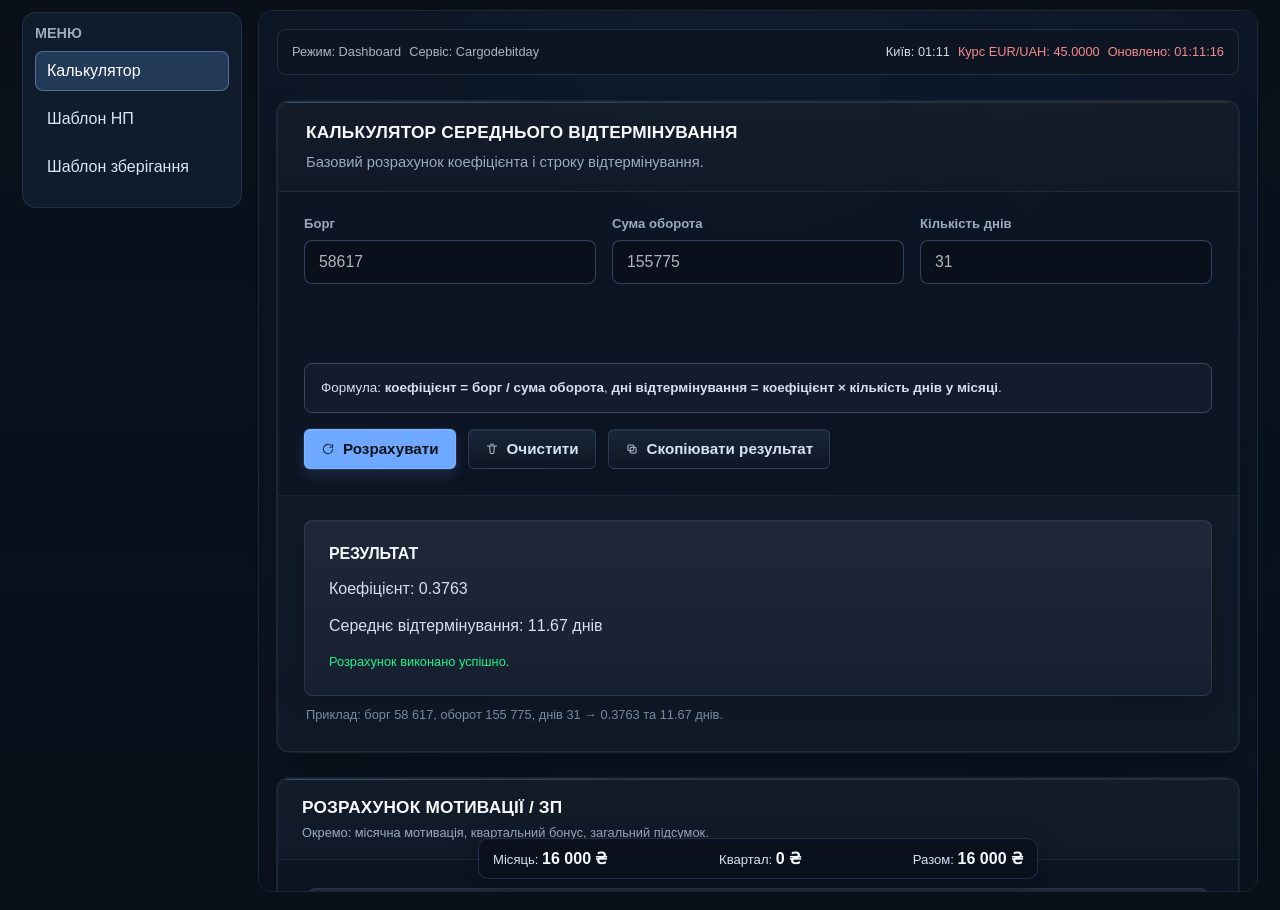
<file: index.html>
<!doctype html>
<html lang="uk">
<head>
  <meta charset="UTF-8" />
  <meta name="viewport" content="width=device-width, initial-scale=1.0" />
  <title>Dashboard</title>
  <link rel="stylesheet" href="./assets/styles/tokens.css" />
  <style>
    :root { --bg:var(--color-bg); --surface:var(--color-surface); --line:var(--color-line); --text:var(--color-text); }
    * { box-sizing: border-box; }
    body { margin:0; min-height:100vh; font-family:"Segoe UI",Roboto,Arial,sans-serif; color:var(--text); background:linear-gradient(180deg,#09101a 0%,#07111c 52%,#081019 100%); overflow-y:scroll; }
    .shell { width:min(var(--container-shell-max), calc(100% - 20px)); margin:10px auto; padding:0 var(--shell-pad); display:grid; grid-template-columns:var(--sidebar-w) minmax(0,1fr); gap:var(--shell-gap); }
    .sidebar { border:1px solid var(--line); border-radius:var(--menu-radius); background:rgba(19,30,47,.84); padding:12px; align-self:start; position:sticky; top:12px; }
    .sidebar h1 { margin:0 0 10px; font-size:.9rem; text-transform:uppercase; color:#9ba9c1; }
    .tab-link { display:block; text-decoration:none; color:#d9e4f7; border:1px solid transparent; border-radius:8px; padding:10px 11px; margin-bottom:8px; }
    .tab-link:hover { background:rgba(110,168,255,.12); border-color:rgba(143,190,255,.24); }
    .tab-link.is-active { background:rgba(110,168,255,.22); border-color:rgba(143,190,255,.42); color:#fff; }
    .workspace { border:1px solid var(--line); border-radius:var(--menu-radius); overflow:hidden; min-height:calc(100vh - 20px); }
    iframe { width:100%; height:calc(100vh - 20px); border:0; display:block; background:transparent; }
    @media (max-width: 980px){ .shell{grid-template-columns:1fr; width:calc(100% - 12px); margin:6px auto;} .sidebar{position:static;} iframe{height:calc(100vh - 130px);} .workspace{min-height:calc(100vh - 130px);} }
    @media print{
      body{background:#fff;}
      .shell{display:block; width:100%; margin:0;}
      .sidebar{display:none !important;}
      .workspace{border:0; min-height:auto;}
      iframe{height:100vh; min-height:100vh;}
    }
  </style>
</head>
<body>
  <main class="shell">
    <aside class="sidebar">
      <h1>Меню</h1>
      <nav aria-label="Основна навігація">
        <a class="tab-link is-active" data-src="./calculator.html" href="#calculator">Калькулятор</a>
        <a class="tab-link" data-src="./np-form.html" href="#np-form">Шаблон НП</a>
        <a class="tab-link" data-src="./storage-form.html" href="#storage-form">Шаблон зберігання</a>
      </nav>
    </aside>
    <section class="workspace"><iframe id="appFrame" src="./calculator.html" title="Робоча область"></iframe></section>
  </main>
  <script>
    const frame = document.getElementById('appFrame');
    const links = Array.from(document.querySelectorAll('.tab-link'));
    function activateByHash() {
      const key = location.hash || '#calculator';
      const active = links.find((l) => l.getAttribute('href') === key) || links[0];
      links.forEach((l) => l.classList.toggle('is-active', l === active));
      if (frame.getAttribute('src') !== active.dataset.src) frame.setAttribute('src', active.dataset.src);
      document.title = `${active.textContent.trim()} — Dashboard`;
    }
    links.forEach((link) => link.addEventListener('click', (e) => { e.preventDefault(); history.pushState(null, '', link.getAttribute('href')); activateByHash(); }));
    window.addEventListener('popstate', activateByHash);
    window.addEventListener('hashchange', activateByHash);
    activateByHash();
  </script>
</body>
</html>
</file>
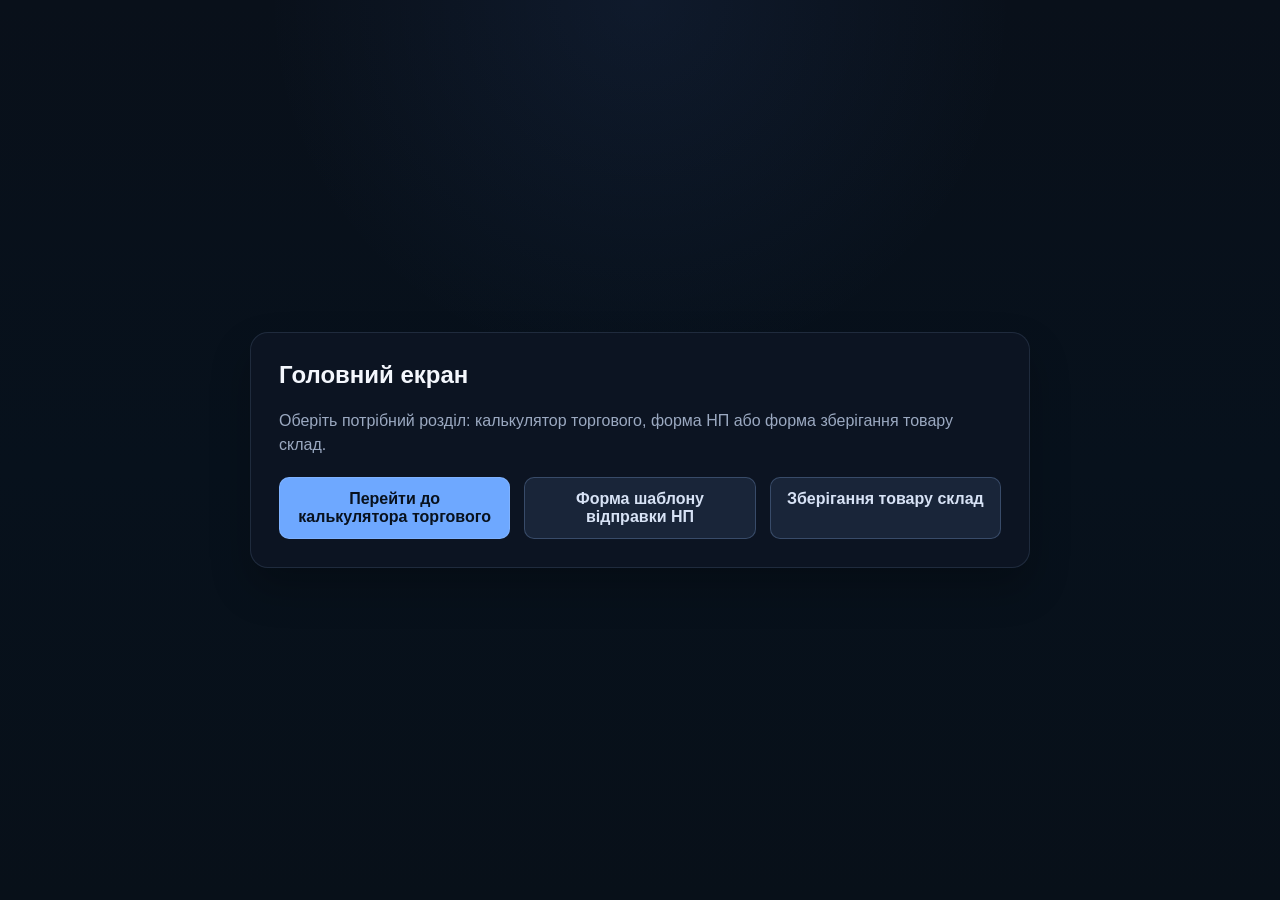
<file: docs/index.html>
<!doctype html>
<html lang="uk">
<head>
  <meta charset="UTF-8" />
  <meta name="viewport" content="width=device-width, initial-scale=1.0" />
  <title>Головний екран</title>
  <style>
    :root {
      --bg: #09101a;
      --surface: rgba(14, 22, 36, .84);
      --line: rgba(100, 124, 161, .22);
      --text: #f4f7fd;
      --muted: #9ba9c1;
      --accent: #6ea8ff;
      --accent-hover: #8bb9ff;
      --radius: 18px;
    }
    * { box-sizing: border-box; }
    body {
      margin: 0;
      min-height: 100vh;
      font-family: "Segoe UI", Roboto, Arial, sans-serif;
      color: var(--text);
      background:
        radial-gradient(circle at top, rgba(88, 144, 255, .08), transparent 34%),
        linear-gradient(180deg, #09101a 0%, #07111c 52%, #081019 100%);
      display: grid;
      place-items: center;
      padding: 24px;
    }
    .home {
      width: min(780px, 100%);
      background: var(--surface);
      border: 1px solid var(--line);
      border-radius: var(--radius);
      padding: 28px;
      box-shadow: 0 20px 40px rgba(0,0,0,.24);
      display: grid;
      gap: 20px;
    }
    h1 { margin: 0; font-size: 1.5rem; }
    p { margin: 0; color: var(--muted); line-height: 1.5; }
    .actions {
      display: grid;
      grid-template-columns: repeat(3, minmax(0, 1fr));
      gap: 14px;
    }
    .btn {
      display: block;
      text-decoration: none;
      text-align: center;
      min-height: 46px;
      padding: 12px 16px;
      border-radius: 10px;
      border: 1px solid rgba(143,190,255,.5);
      background: var(--accent);
      color: #08111d;
      font-weight: 700;
      transition: background-color .15s ease, transform .15s ease;
    }
    .btn:hover { background: var(--accent-hover); transform: translateY(-1px); }
    .btn-secondary {
      background: rgba(34,48,71,.64);
      color: #d7e2f5;
      border-color: rgba(118,150,197,.34);
    }
    @media (max-width: 720px) { .actions { grid-template-columns: 1fr; } }
  </style>
</head>
<body>
  <main class="home">
    <h1>Головний екран</h1>
    <p>Оберіть потрібний розділ: калькулятор торгового, форма НП або форма зберігання товару склад.</p>
    <div class="actions">
      <a class="btn" href="../calculator.html">Перейти до калькулятора торгового</a>
      <a class="btn btn-secondary" href="../np-form.html">Форма шаблону відправки НП</a>
      <a class="btn btn-secondary" href="../storage-form.html">Зберігання товару склад</a>
    </div>
  </main>
</body>
</html>
</file>
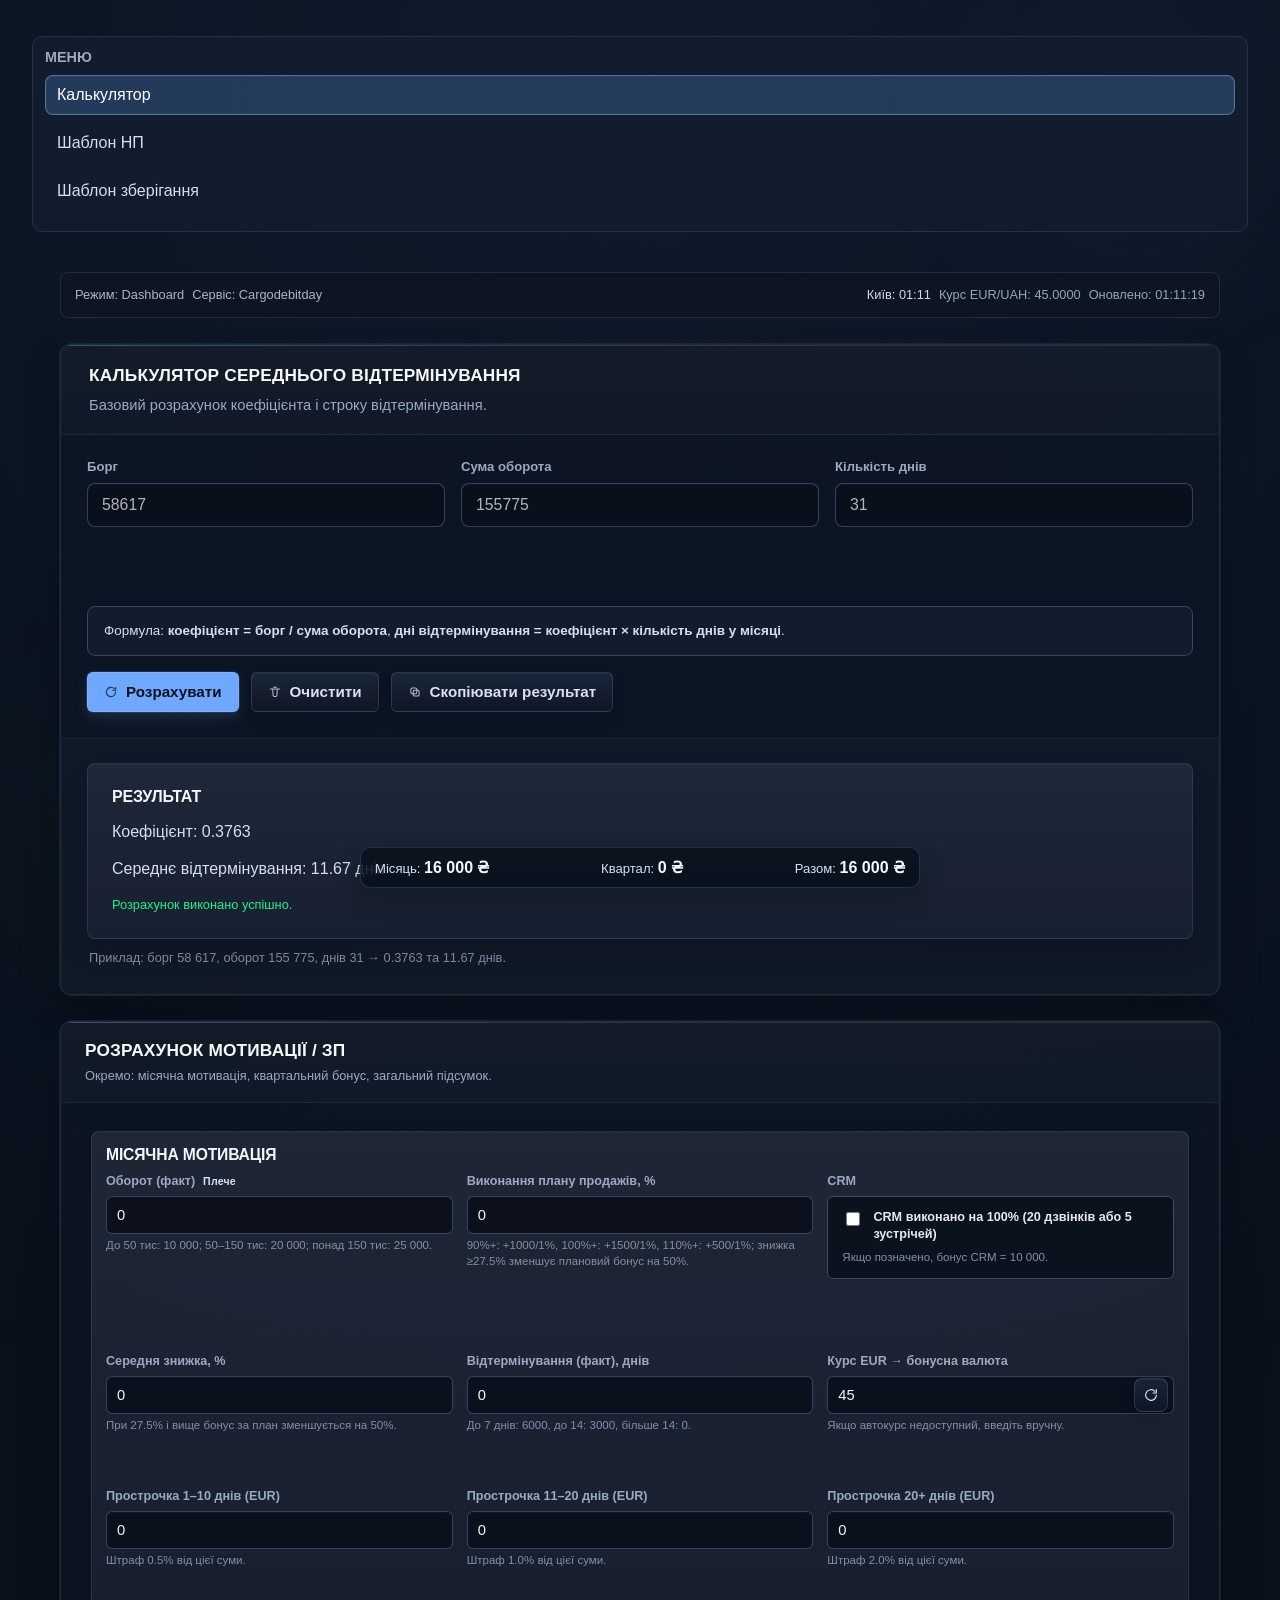
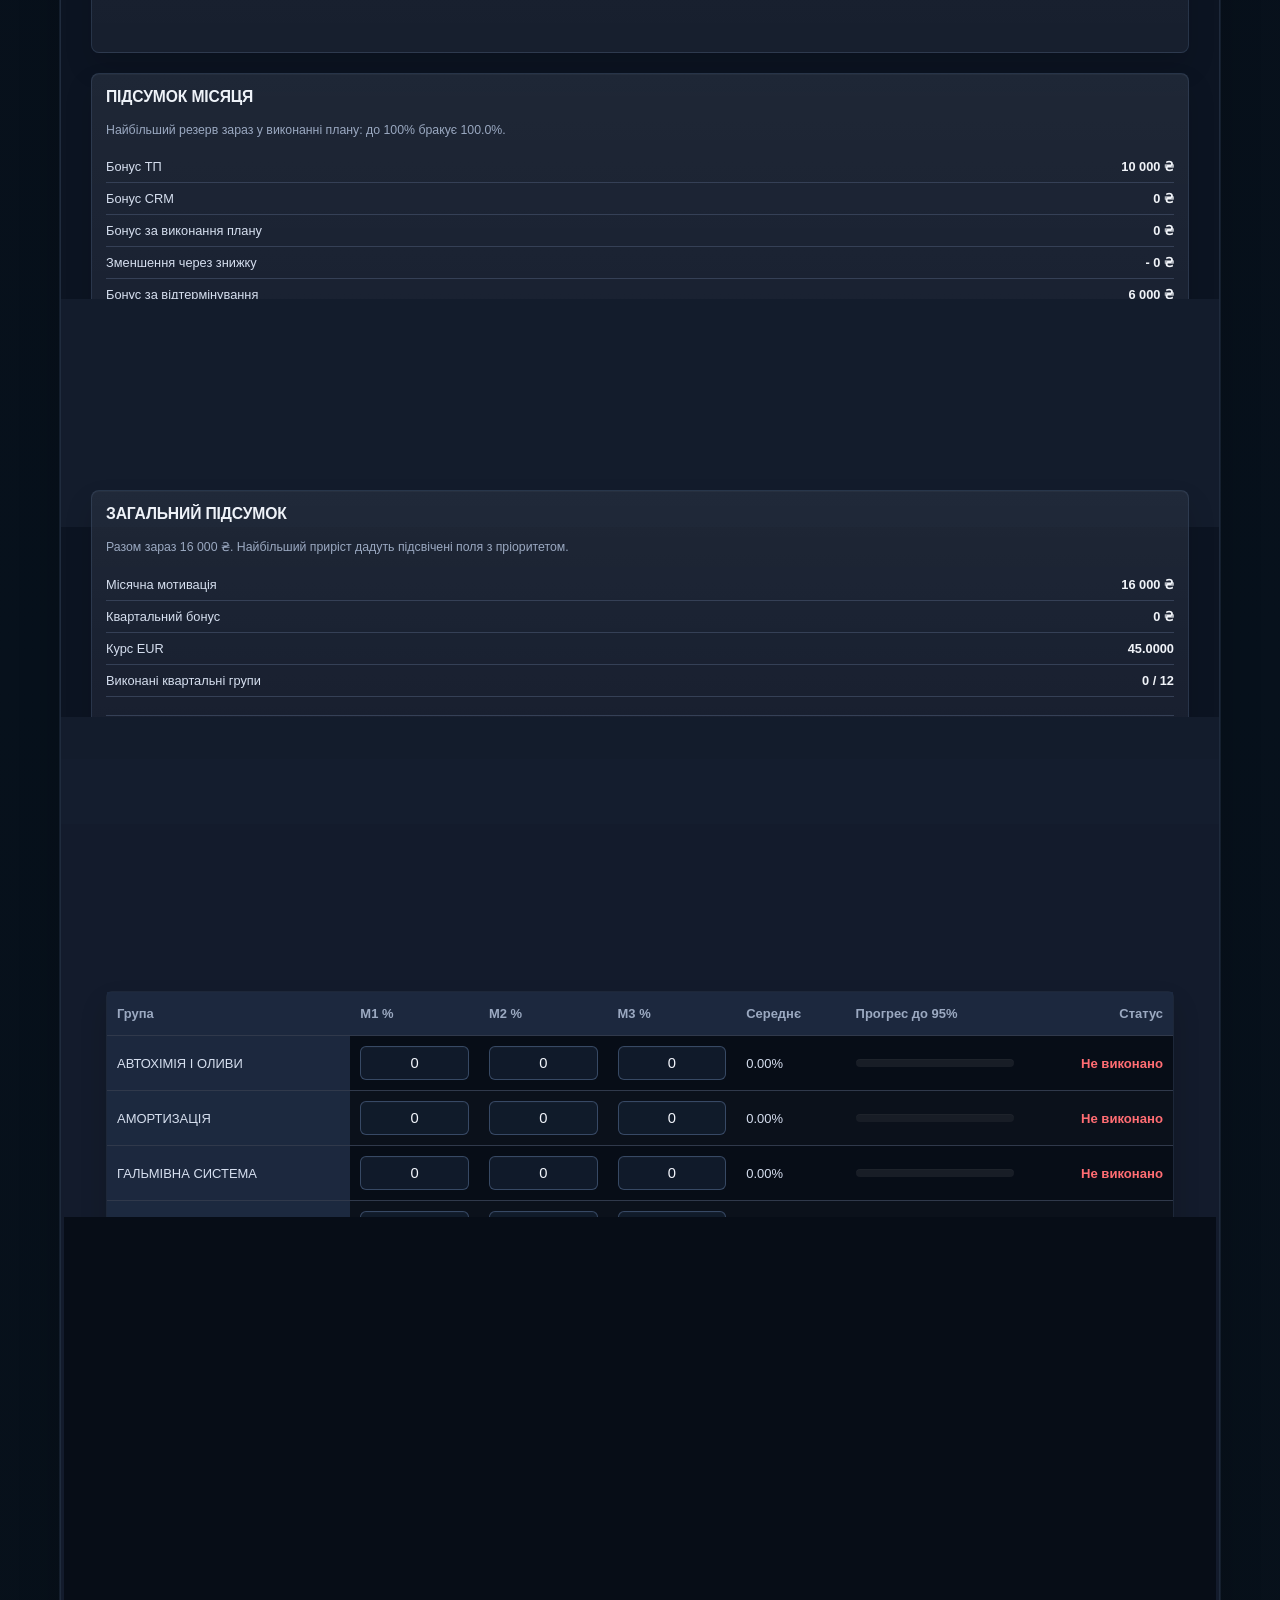
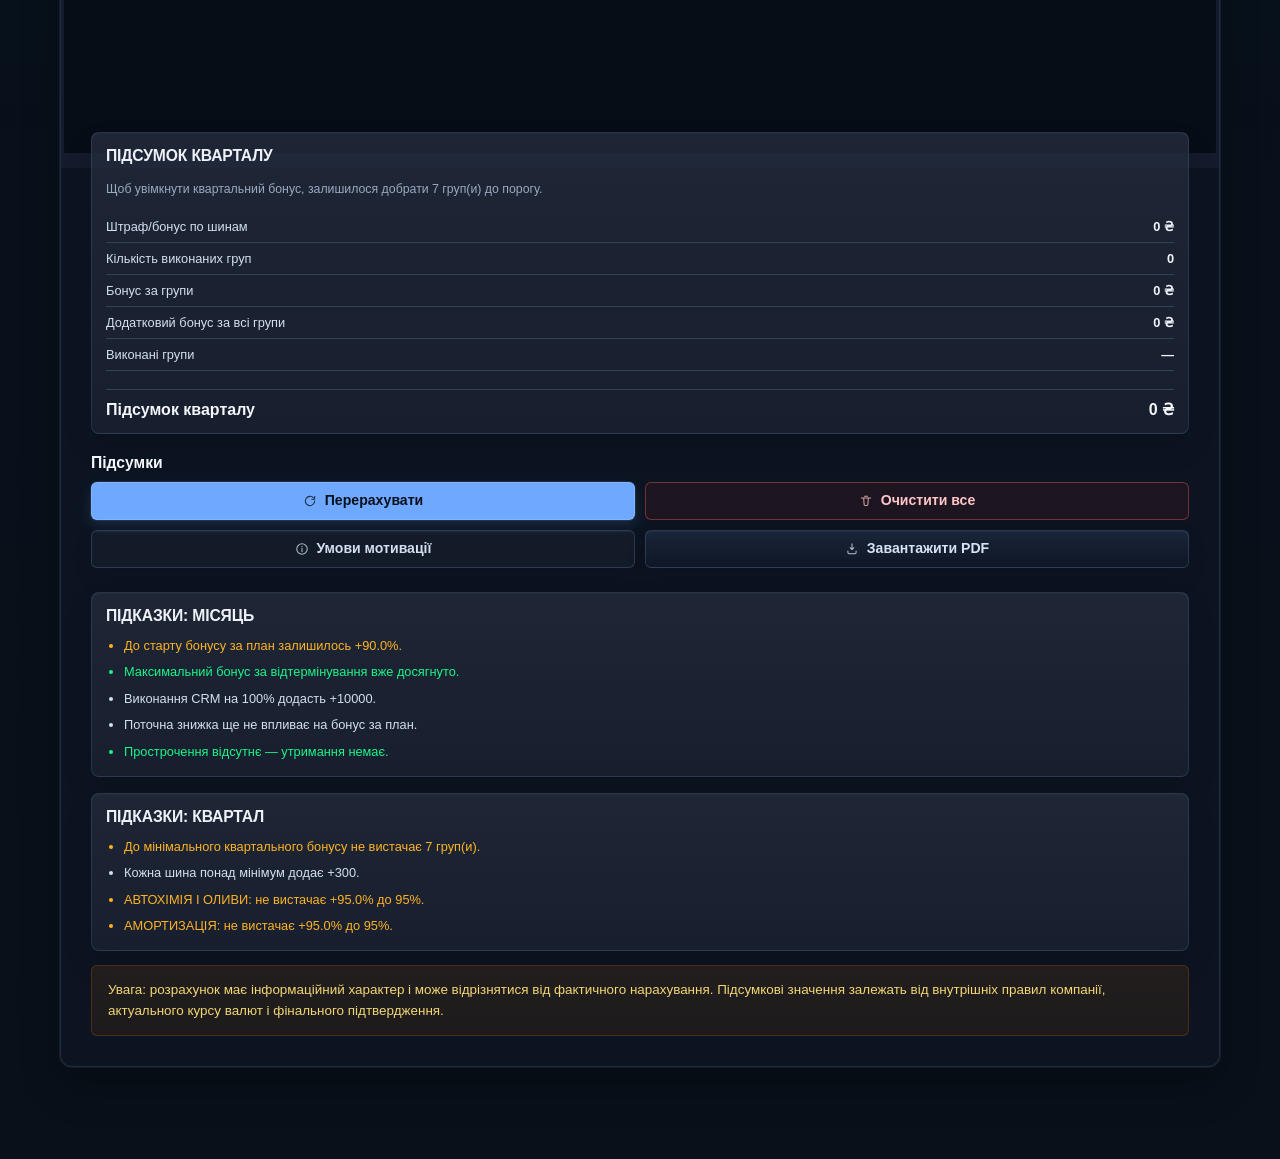
<file: calculator.html>
<!doctype html>
<html lang="uk">
<head>
  <meta charset="UTF-8" />
  <meta name="viewport" content="width=device-width, initial-scale=1.0" />
  <title>Калькулятори</title>
  <link rel="stylesheet" href="./assets/styles/tokens.css" />
  <script>
    if (window.self !== window.top) document.documentElement.classList.add('embedded');
  </script>
  <style>
    :root {
      --bg: #09101a;
      --surface: rgba(14, 22, 36, .84);
      --surface-soft: rgba(20, 31, 48, .82);
      --surface-strong: rgba(10, 16, 28, .92);
      --surface-contrast: rgba(22, 31, 48, .8);
      --header: rgba(20, 31, 48, .86);
      --header-border: rgba(93, 122, 166, .18);
      --text: #f4f7fd;
      --text-soft: #d6dfef;
      --muted: #9ba9c1;
      --muted-soft: #8190a9;
      --line: rgba(100, 124, 161, .22);
      --line-strong: rgba(118, 150, 197, .38);
      --line-subtle: rgba(90, 116, 153, .16);
      --accent: #6ea8ff;
      --accent-hover: #8bb9ff;
      --focus: #8fbeff;
      --ok: #1cf488;
      --error: #ff6266;
      --warn: #ffb324;
      --radius: 12px;
      --shadow: 0 0 0 1px rgba(83, 106, 142, .18);
      --surface-l1: rgba(8, 13, 23, .96);
      --surface-l2: rgba(18, 28, 44, .94);
      --surface-l3: rgba(30, 44, 67, .9);
      --sidebar-w: 220px;
      --menu-radius: 10px;
    }
    * { box-sizing: border-box; }
    html { background: var(--bg); }
    body {
      position: relative;
      margin: 0;
      font-family: "Segoe UI", Roboto, Arial, sans-serif;
      background:
        radial-gradient(circle at top, rgba(88, 144, 255, .08), transparent 34%),
        linear-gradient(180deg, #09101a 0%, #07111c 52%, #081019 100%);
      color: var(--text);
      min-height: 100vh;
      padding: 20px;
      overflow-y: scroll;
    }
    body::before,
    body::after {
      content: "";
      position: fixed;
      inset: auto;
      width: 34rem;
      height: 34rem;
      border-radius: 50%;
      pointer-events: none;
      filter: blur(70px);
      opacity: .18;
      z-index: 0;
    }
    body::before {
      top: -10rem;
      right: -8rem;
      background: radial-gradient(circle, rgba(110,168,255,.24) 0%, rgba(110,168,255,0) 70%);
    }
    body::after {
      left: -10rem;
      bottom: -12rem;
      background: radial-gradient(circle, rgba(255,179,36,.1) 0%, rgba(255,179,36,0) 72%);
    }
    .page {
      position: relative;
      z-index: 1;
      width: min(var(--container-page-max), calc(100% - 56px));
      margin: 24px auto 56px;
      display: grid;
      gap: 26px;
    }
    .app-shell {
      display: grid;
      grid-template-columns: var(--sidebar-w) minmax(0, 1fr);
      gap: 16px;
      width: min(var(--container-shell-max), calc(100% - 32px));
      margin: 16px auto;
      position: relative;
      z-index: 1;
    }
    .sidebar {
      border: 1px solid var(--line);
      border-radius: var(--menu-radius);
      background: rgba(19, 30, 47, .84);
      padding: 12px;
      align-self: start;
      position: sticky;
      top: 16px;
    }
    .sidebar h2 { margin: 0 0 10px; font-size: .9rem; text-transform: uppercase; color: var(--muted); }
    .menu-link { display:block; padding:10px 11px; border-radius:8px; color: var(--text-soft); text-decoration:none; border:1px solid transparent; margin-bottom:8px; }
    .menu-link:hover { background: rgba(110,168,255,.12); border-color: rgba(143,190,255,.24); color:#fff; }
    .menu-link.is-active { background: rgba(110,168,255,.22); border-color: rgba(143,190,255,.42); color:#fff; box-shadow: inset 0 0 0 1px rgba(255,255,255,.04); }
    .embedded .sidebar { display: none; }
    .embedded .app-shell { grid-template-columns: 1fr; width: 100%; margin: 0; }
    .embedded body { padding: 8px; }
    .embedded .page { width: min(var(--container-page-max), calc(100% - 20px)); margin: 10px auto 20px; }
    .embedded body::before,
    .embedded body::after { opacity: .1; }
    .panel-head { display:flex; justify-content:space-between; align-items:center; gap:12px; min-height:46px; padding:8px 14px; border:1px solid var(--line); border-radius:var(--radius-md); background:rgba(15,22,34,.95); }
    .panel-head-meta { display:flex; gap:8px; flex-wrap:wrap; align-items:center; }
    .meta-chip { padding:0; border:0; background:transparent; color:#d7e2f5; font-size:.8rem; line-height:1.2; }
    .meta-chip--static { opacity: .78; }
    .meta-chip--dynamic { opacity: .96; }
    .meta-chip.is-ok { color: #8ff2b9; }
    .meta-chip.is-muted { color: #9ba9c1; }
    .meta-chip.is-error { color: #ff8f92; }
    .screen {
      position: relative;
      background: var(--surface);
      border: 1px solid var(--line);
      border-radius: var(--radius);
      overflow: hidden;
      box-shadow: var(--shadow), 0 20px 40px rgba(0,0,0,.24);
    }
    .screen::before {
      content: "";
      position: absolute;
      inset: 0 0 auto;
      height: 1px;
      background: linear-gradient(90deg, rgba(143,190,255,.32), rgba(255,255,255,.12) 45%, rgba(255,179,36,.12) 100%);
      pointer-events: none;
    }
    .screen-head {
      padding: 20px 28px 18px;
      border-bottom: 1px solid var(--line-subtle);
      background:
        linear-gradient(180deg, rgba(255,255,255,.02), rgba(255,255,255,.006)),
        rgba(255,255,255,.008);
      position: relative;
    }
    .screen-head::before { display: none; }
    .screen-head h1,
    .screen-head h2 {
      margin: 0;
      font-size: var(--font-title);
      line-height: 1.25;
      letter-spacing: .01em;
      color: #f7f8fb;
      font-weight: 800;
      text-transform: uppercase;
    }
    .screen-head p {
      margin: 8px 0 0;
      color: var(--muted);
      font-size: var(--font-body);
      line-height: 1.45;
    }
    .workspace {
      display: grid;
      grid-template-columns: minmax(0, 3.3fr) minmax(340px, 1.25fr);
      align-items: start;
    }
    .form-col,
    .result-col {
      padding: 24px 26px 26px;
    }
    .form-col {
      border-right: 1px solid var(--line-subtle);
    }
    .result-col {
      background: rgba(255,255,255,.015);
    }
    .section-grid { display: grid; gap: 16px; }
    .fields-3,
    .fields-2,
    .fields-4 {
      display: grid;
      gap: 16px;
    }
    .fields-3 { grid-template-columns: repeat(3,minmax(0,1fr)); }
    .fields-2 { grid-template-columns: repeat(2,minmax(0,1fr)); }
    .fields-4 { grid-template-columns: repeat(4,minmax(0,1fr)); }
    .field {
      position: relative;
      display: grid;
      gap: 8px;
      align-content: start;
      grid-template-rows: auto auto minmax(32px, auto) 15px;
    }
    .monthly-grid {
      display: grid;
      grid-template-columns: repeat(3, minmax(0, 1fr));
      gap: 24px 16px;
      align-items: start;
    }
    .monthly-field {
      min-height: 132px;
      align-content: start;
    }
    label {
      font-size: .82rem;
      font-weight: 700;
      color: var(--muted);
      line-height: 1.25;
      transition: color .18s ease, transform .18s ease;
    }
    input,
    select {
      width: 100%;
      min-height: 44px;
      border: 1px solid var(--line-strong);
      border-radius: 8px;
      padding: 10px 38px 10px 14px;
      font-size: .99rem;
      color: var(--text);
      background: var(--surface-strong);
      outline: none;
      box-shadow: inset 0 1px 0 rgba(255,255,255,.02);
      transition: border-color .18s ease, box-shadow .18s ease, background-color .18s ease, transform .18s ease;
    }
    input[type="number"] {
      -moz-appearance: textfield;
      appearance: textfield;
    }
    input[type="number"]::-webkit-outer-spin-button,
    input[type="number"]::-webkit-inner-spin-button {
      margin: 0;
      -webkit-appearance: none;
    }
    input:hover,
    select:hover {
      border-color: #4a5770;
      background: rgba(31,35,45,.96);
    }
    input:focus,
    select:focus {
      border-color: var(--focus);
      box-shadow: 0 0 0 3px rgba(122,151,202,.18);
    }
    .field:focus-within label { color: #d9e3f4; }
    input.is-example { color: rgba(243,244,247,.72); }
    .field-hint {
      margin: -2px 0 0;
      font-size: .74rem;
      color: var(--muted-soft);
      line-height: 1.38;
    }
    .field-msg {
      min-height: 18px;
      font-size: .73rem;
      line-height: 1.32;
      color: var(--muted-soft);
      opacity: 0;
      visibility: hidden;
      transition: opacity .16s ease;
    }
    .field-msg.error { color: var(--error); opacity: 1; visibility: visible; }
    .field-msg.ok { color: #8ff2b9; opacity: 0; visibility: hidden; }
    .field.invalid input { border-color: #7d3a42; box-shadow: 0 0 0 3px rgba(125,58,66,.14); }
    .field.valid input {
      border-color: #2d7c54;
      background-image: url("data:image/svg+xml,%3Csvg xmlns='http://www.w3.org/2000/svg' viewBox='0 0 16 16'%3E%3Cpath fill='none' stroke='%231cf488' stroke-linecap='round' stroke-linejoin='round' stroke-width='2.2' d='M3 8.5l3.1 3.1L13 3.8'/%3E%3C/svg%3E");
      background-repeat: no-repeat;
      background-size: 14px 14px;
      background-position: right 12px center;
    }
    .field--with-action.valid input {
      background-position: right 48px center;
    }
    .field--with-action input {
      padding-right: 76px;
    }
    .hint {
      margin: 0;
      padding: 14px 16px;
      border: 1px solid #3b465c;
      border-radius: 8px;
      font-size: .84rem;
      color: var(--text-soft);
      background: var(--surface-contrast);
      line-height: 1.45;
    }
    .actions {
      display: flex;
      flex-wrap: wrap;
      gap: 12px;
      align-items: center;
    }
    .btn {
      position: relative;
      overflow: hidden;
      border: 1px solid transparent;
      min-height: 44px;
      padding: 0 24px;
      border-radius: 8px;
      font-weight: 600;
      font-size: .95rem;
      cursor: pointer;
      transition: transform .14s ease, border-color .18s ease, background-color .18s ease, color .18s ease, box-shadow .2s ease;
      display: inline-flex;
      align-items: center;
      justify-content: center;
      gap: 8px;
    }
    .btn-md { min-height: var(--btn-h-md); }
    .btn-sm { min-height: var(--btn-h-sm); font-size: .88rem; padding: 0 14px; }
    .btn-icon-ui { width: 14px; height: 14px; flex: 0 0 14px; opacity: .82; }
    .btn::before {
      content: "";
      position: absolute;
      inset: 0;
      background: linear-gradient(120deg, transparent 20%, rgba(255,255,255,.14) 50%, transparent 80%);
      transform: translateX(-135%);
      transition: transform .45s ease;
      pointer-events: none;
    }
    .btn-primary {
      background: var(--accent);
      color: #08111d;
      border-color: rgba(143,190,255,.58);
      box-shadow: 0 6px 14px rgba(110,168,255,.14), 0 0 0 1px rgba(143,190,255,.12);
    }
    .btn-primary:hover {
      background: var(--accent-hover);
      box-shadow: 0 8px 16px rgba(110,168,255,.17), 0 0 10px rgba(110,168,255,.1);
    }
    .btn-secondary {
      background: linear-gradient(180deg, rgba(34,48,71,.64), rgba(17,24,38,.76));
      color: #d7e2f5;
      border-color: rgba(118,150,197,.24);
      box-shadow: inset 0 1px 0 rgba(255,255,255,.04), 0 8px 18px rgba(6,11,20,.16);
    }
    .btn-primary,
    .btn-secondary,
    .btn-quiet {
      border-radius: var(--radius-sm);
      min-height: var(--btn-h-md);
      padding: 0 16px;
    }
    .btn-secondary::before,
    .btn-quiet::before { display: none; }
    .btn:focus-visible {
      outline: none;
      box-shadow: 0 0 0 3px rgba(143,190,255,.28);
    }
    .btn-secondary:hover {
      background: linear-gradient(180deg, rgba(41,57,84,.8), rgba(19,28,45,.88));
      border-color: rgba(143,190,255,.34);
      box-shadow: 0 10px 20px rgba(8,14,24,.2), 0 0 12px rgba(110,168,255,.08);
    }
    .btn:focus-visible {
      outline: none;
      box-shadow: 0 0 0 3px rgba(122,151,202,.2);
    }
    .btn:hover {
      transform: translateY(-1px);
    }
    .btn:hover::before { transform: translateX(135%); }
    .btn:active { transform: translateY(1px); }
    .btn.copied {
      background: rgba(28,244,136,.12);
      border-color: rgba(28,244,136,.35);
      color: #72f7b2;
    }
    .result-box,
    .card,
    .summary-item,
    .hints {
      border: 1px solid rgba(103,127,164,.22);
      border-radius: 8px;
      background:
        linear-gradient(180deg, rgba(255,255,255,.05), rgba(255,255,255,.015)),
        var(--surface-contrast);
      padding: 24px;
      display: grid;
      gap: 14px;
      box-shadow: inset 0 1px 0 rgba(255,255,255,.03), 0 14px 28px rgba(0,0,0,.14);
      transition: transform .2s ease, border-color .22s ease, box-shadow .26s ease, background-color .22s ease;
    }
    .result-title,
    .card h3 {
      margin: 0;
      font-size: 1rem;
      font-weight: 800;
      text-transform: uppercase;
      letter-spacing: -.01em;
      color: #f4f6fb;
    }
    .result-line {
      margin: 0;
      font-size: 1rem;
      color: var(--text-soft);
      line-height: 1.45;
    }
    .result-line strong,
    .result-box .mono {
      color: var(--text);
    }
    .status {
      min-height: 20px;
      font-size: .8rem;
      font-weight: 500;
      margin: 0;
      line-height: 1.35;
      transition: opacity .18s ease, transform .18s ease, color .18s ease;
    }
    .status:not(:empty) {
      display: inline-flex;
      align-items: center;
      gap: 6px;
      width: fit-content;
      max-width: 100%;
      padding: 0;
      border: 0;
      background: transparent;
      border-radius: 0;
    }
    .status.ok {
      color: var(--ok);
    }
    .status.draft {
      color: #b8d6ff;
      opacity: .72;
    }
    .status:not(.ok):not(.error):not(.draft):not(:empty) {
      color: var(--muted-soft);
      opacity: .72;
    }
    .status.error {
      color: var(--error);
      opacity: 1;
    }
    .status.ok { opacity: 1; }
    .example {
      margin: 10px 2px 0;
      color: var(--muted-soft);
      font-size: .8rem;
      line-height: 1.45;
    }
    .screen-motivation .motivation-body {
      position: relative;
      padding: 28px 30px 30px;
      display: grid;
      gap: 24px;
    }
    .screen-motivation .motivation-columns {
      display: grid;
      grid-template-columns: repeat(2,minmax(0,1fr));
      gap: 20px;
      align-items: start;
    }
    .screen-motivation .motivation-column {
      display: grid;
      gap: 20px;
      align-content: start;
    }
    .screen-motivation { --radius-motivation: var(--radius-md); }
    .screen-motivation .screen-head {
      padding: 18px 24px 16px;
    }
    .screen-motivation .screen-head h2 {
      font-size: 1.08rem;
    }
    .screen-motivation .screen-head p {
      margin-top: 6px;
      font-size: .8rem;
    }
    .screen-motivation .card,
    .screen-motivation .summary-item,
    .screen-motivation .hints,
    .screen-motivation .summary-section,
    .screen-motivation .summary-total-row .summary-item {
      border-radius: var(--radius-motivation);
      padding: var(--space-md);
      gap: var(--space-sm);
    }
    .screen-motivation .summary-section {
      padding: 0;
      border: 0;
      background: transparent;
      box-shadow: none;
      gap: 14px;
    }
    .screen-motivation .summary-section > h3 {
      margin: 0 0 2px;
    }
    .screen-motivation input,
    .screen-motivation select,
    .screen-motivation .table input,
    .screen-motivation .btn,
    .screen-motivation .monthly-check,
    .screen-motivation .table-wrap,
    .screen-motivation .error-summary,
    .screen-motivation .disclaimer {
      border-radius: var(--radius-sm);
    }
    .screen-motivation label {
      font-size: .79rem;
    }
    .screen-motivation input,
    .screen-motivation select {
      min-height: var(--control-h-md);
      padding: var(--space-xs) var(--space-sm);
      font-size: .92rem;
    }
    .screen-motivation .btn {
      min-height: var(--control-h-md);
      padding: 0 var(--space-md);
      font-size: .88rem;
    }
    .screen-motivation .monthly-grid {
      gap: 16px 14px;
    }
    .screen-motivation .monthly-field {
      min-height: 110px;
    }
    .screen-motivation .monthly-check {
      min-height: 82px;
      padding: 12px 14px;
      gap: 8px;
    }
    .screen-motivation .fields-2,
    .screen-motivation .fields-3,
    .screen-motivation .fields-4,
    .screen-motivation .section-grid,
    .screen-motivation .actions {
      gap: 10px;
    }
    .screen-motivation .field {
      gap: 6px;
    }
    .field.is-priority {
      padding: 0;
      margin: 0;
      border-radius: 0;
      background: transparent;
      box-shadow: none;
    }
    .field.is-priority-high {
      background: transparent;
      box-shadow: none;
    }
    .field.is-priority-soft {
      background: transparent;
      box-shadow: none;
    }
    .field label[data-priority]::after {
      content: attr(data-priority);
      display: inline;
      margin-left: 8px;
      padding: 0;
      border: 0;
      background: transparent;
      color: #d9e4f6;
      font-size: .66rem;
      font-weight: 800;
      letter-spacing: .02em;
      vertical-align: middle;
      white-space: nowrap;
    }
    .field.is-priority-high label[data-priority]::after {
      color: #ffd58a;
      text-shadow: 0 0 12px rgba(255,171,23,.18);
    }
    .field.is-priority-soft label[data-priority]::after {
      color: #d9e4f6;
    }
    .screen-motivation .field-hint,
    .screen-motivation .field-msg,
    .screen-motivation .example {
      font-size: .72rem;
    }
    .screen-motivation .btn-quiet {
      background: rgba(255,255,255,.03);
      border-color: rgba(122,151,202,.24);
      color: #d4deef;
    }
    .screen-motivation .btn-quiet:hover {
      border-color: rgba(143,190,255,.5);
      color: #f0f5ff;
    }
    .modal {
      position: fixed;
      inset: 0;
      z-index: 40;
      display: grid;
      place-items: center;
      background: rgba(5, 10, 18, .66);
      backdrop-filter: blur(4px);
      padding: 24px;
    }
    .modal[hidden] { display: none; }
    .modal-card {
      width: min(980px, 100%);
      max-height: min(86vh, 840px);
      overflow: auto;
      border: 1px solid var(--line);
      border-radius: 12px;
      background: rgba(14, 22, 36, .98);
      box-shadow: 0 22px 54px rgba(0,0,0,.42);
    }
    .modal-head {
      position: sticky;
      top: 0;
      z-index: 1;
      display: flex;
      align-items: center;
      justify-content: space-between;
      gap: 14px;
      padding: 14px 16px;
      border-bottom: 1px solid var(--line-subtle);
      background: rgba(14, 22, 36, .98);
    }
    .modal-head h3 {
      margin: 0;
      font-size: .95rem;
      letter-spacing: .01em;
    }
    .modal-close {
      width: 32px;
      min-width: 32px;
      height: 32px;
      min-height: 32px;
      padding: 0;
      border-radius: 7px;
      font-size: 1rem;
      line-height: 1;
    }
    .guide-wrap { padding: 14px 16px 16px; }
    .guide-table {
      width: 100%;
      border-collapse: collapse;
      font-size: .79rem;
    }
    .guide-table th,
    .guide-table td {
      border: 1px solid var(--line-subtle);
      padding: 8px 10px;
      text-align: left;
      vertical-align: top;
    }
    .guide-table th {
      color: #eaf1ff;
      background: rgba(255,255,255,.03);
      font-size: .73rem;
      text-transform: uppercase;
      letter-spacing: .03em;
    }
    .guide-table td:first-child {
      width: 170px;
      font-weight: 700;
      color: #d7e2f5;
    }
    .screen-motivation .field--with-action {
      grid-column: auto;
    }
    .screen-motivation .field-control-combo {
      position: relative;
      display: grid;
      grid-template-columns: minmax(0, 1fr);
      align-items: center;
    }
    .screen-motivation .monthly-grid > .monthly-field {
      align-self: start;
    }
    .screen-motivation .field-control-combo input {
      padding-right: 52px;
    }
    .screen-motivation .field-control-combo .btn {
      position: absolute;
      right: 6px;
      top: 50%;
      transform: translateY(-50%);
      width: 34px;
      min-width: 34px;
      height: 34px;
      min-height: 34px;
      padding: 0;
      border-radius: 8px;
      display: inline-flex;
      align-items: center;
      justify-content: center;
      z-index: 1;
    }
    .screen-motivation .btn.is-loading {
      opacity: .76;
      cursor: wait;
    }
    .screen-motivation .btn.is-loading .btn-icon {
      opacity: 0;
    }
    .screen-motivation .btn.is-loading::after {
      content: "";
      position: absolute;
      left: 50%;
      top: 50%;
      width: 12px;
      height: 12px;
      margin: -6px 0 0 -6px;
      border: 2px solid currentColor;
      border-right-color: transparent;
      border-radius: 50%;
      animation: spin .8s linear infinite;
    }
    .screen-motivation .table-wrap {
      max-height: none;
      overflow: visible;
    }
    .screen-motivation .table th,
    .screen-motivation .table td {
      padding: var(--space-sm);
    }
    .screen-motivation .table {
      font-size: .81rem;
    }
    .screen-motivation .table input {
      min-height: var(--control-h-sm);
      padding: 4px var(--space-xs);
    }
    .screen-motivation .groups-meta {
      gap: 8px 14px;
      font-size: .84rem;
    }
    .screen-motivation .summary-item h4,
    .screen-motivation .hints h4,
    .screen-motivation .card h3,
    .screen-motivation .summary-section > h3 {
      font-size: .98rem;
    }
    .screen-motivation .mini-table {
      font-size: .8rem;
    }
    .screen-motivation .mini-table td {
      padding: 8px 0;
    }
    .screen-motivation .total {
      margin-top: 8px;
      padding-top: 10px;
      font-size: 1rem;
    }
    .screen-motivation .summary-item--total .total .mono {
      font-size: 1.34rem;
    }
    .screen-motivation .actions-summary .btn {
      min-width: 160px;
    }
    .screen-motivation .actions-quarter {
      display: grid;
      gap: 10px;
      align-content: start;
    }
    .screen-motivation .actions-quarter-head {
      display: flex;
      justify-content: space-between;
      align-items: flex-end;
      gap: 16px;
    }
    .screen-motivation .actions-quarter-head h3 {
      margin: 0;
      font-size: .98rem;
    }
    .screen-motivation .actions-quarter-head .status {
      margin: 0;
      text-align: right;
      min-height: 1.4em;
      justify-self: end;
    }
    .screen-motivation .actions-quarter-top {
      display: grid;
      grid-template-columns: repeat(2, minmax(0, 1fr));
      gap: 10px;
    }
    .screen-motivation .actions-quarter-bottom {
      display: grid;
      grid-template-columns: repeat(2, minmax(0, 1fr));
      gap: 10px;
    }
    .screen-motivation .actions-quarter .btn {
      width: 100%;
      min-width: 0;
      min-height: var(--control-h-md);
      padding: 0 var(--space-sm);
      display: inline-flex;
      align-items: center;
      justify-content: center;
      gap: 8px;
      line-height: 1.2;
      font-weight: 700;
    }
    .screen-motivation .actions-quarter .btn .btn-icon {
      width: 14px;
      height: 14px;
      opacity: .68;
      flex: 0 0 14px;
    }
    #clearAll.btn {
      border-color: rgba(255,98,102,.38);
      color: #ffc5c8;
      background: rgba(90, 24, 30, .22);
    }
    #clearAll.btn:hover {
      border-color: rgba(255,98,102,.55);
      background: rgba(105, 30, 36, .28);
      color: #ffd9dc;
      box-shadow: 0 0 0 2px rgba(255,98,102,.12);
    }
    .screen-motivation .hint-list {
      gap: 8px;
      font-size: .8rem;
    }
    .screen-motivation .disclaimer {
      padding: 14px 16px;
      font-size: .84rem;
    }
    .screen-motivation .card,
    .screen-motivation .summary-item,
    .screen-motivation .hints,
    .screen-motivation .monthly-check,
    .screen-motivation .table-wrap,
    .screen-motivation .disclaimer {
      transition: border-color .18s ease, box-shadow .22s ease, background-color .18s ease, transform .18s ease;
    }
    .screen-motivation .card:hover,
    .screen-motivation .summary-item:hover,
    .screen-motivation .hints:hover { border-color: #42506a; box-shadow: none; }
    .screen-motivation .monthly-check:hover,
    .screen-motivation .table-wrap:hover,
    .screen-motivation .disclaimer:hover {
      border-color: #42506a;
    }
    .screen-motivation .table tbody tr {
      transition: background-color .16s ease;
    }
    .screen-motivation .table tbody tr:hover { background: rgba(110,168,255,.08); }
    .screen-motivation .hint-list li {
      transition: transform .16s ease, color .16s ease;
    }
    .screen-motivation .hint-list li:hover {
      transform: translateX(2px);
    }
    .check {
      display: flex;
      align-items: flex-start;
      gap: 10px;
      font-size: .9rem;
      font-weight: 700;
      color: #e5e8ef;
      line-height: 1.4;
    }
    .check input {
      width: 16px;
      height: 16px;
      min-height: auto;
      margin-top: 2px;
      accent-color: #8fbaff;
    }
    .monthly-check {
      min-height: 92px;
      border: 1px solid #404b60;
      border-radius: 8px;
      background: var(--surface-strong);
      padding: 14px 16px;
      display: grid;
      gap: 10px;
      align-content: start;
    }
    .monthly-check .check { margin: 0; }
    #refreshRate {
      margin-top: 0;
    }
    #refreshRate .btn-icon {
      width: 16px;
      height: 16px;
      display: block;
    }
    .table {
      width: 100%;
      border-collapse: collapse;
      font-size: .87rem;
      color: var(--text-soft);
    }
    .table th,
    .table td {
      border-bottom: 1px solid #30394b;
      padding: 11px 14px;
      height: 44px;
      text-align: left;
      vertical-align: middle;
    }
    .table th {
      background: var(--surface-l3);
      position: sticky;
      top: 0;
      color: var(--muted);
      font-weight: 700;
      z-index: 1;
    }
    .table td:last-child,
    .table th:last-child {
      text-align: right;
      font-variant-numeric: tabular-nums;
    }
    #groupsTable th:first-child {
      position: sticky;
      left: 0;
      z-index: 2;
      background: var(--surface-l3);
    }
    #groupsTable td:first-child {
      position: sticky;
      left: 0;
      z-index: 1;
      background: var(--surface-l3);
    }
    #groupsTable tbody tr:nth-child(even) { background: rgba(255,255,255,.015); }
    .table-wrap {
      overflow: visible;
      max-height: none;
      border: 1px solid rgba(103,127,164,.24);
      border-radius: var(--radius-md);
      background: var(--surface-l1);
      box-shadow: inset 0 1px 0 rgba(255,255,255,.04), 0 14px 28px rgba(0,0,0,.14);
      backdrop-filter: blur(14px);
      -webkit-backdrop-filter: blur(14px);
    }
    .table .mono { color: var(--text-soft); }
    .table input {
      min-height: var(--control-h-sm);
      padding: 6px var(--space-sm);
      text-align: center;
      background: var(--surface-l2);
    }
    .pill-ok,
    .pill-no,
    .pill-near {
      padding: 0;
      border-radius: 0;
      font-size: .82rem;
      font-weight: 700;
      background: transparent;
      display: inline;
    }
    .pill-ok { color: var(--ok); }
    .pill-no { color: #ff6d73; }
    .pill-near { color: var(--warn); }
    .group-row.done { background: rgba(28,244,136,.035); }
    .group-row.near { background: rgba(255,179,36,.04); }
    .group-row.fail { background: transparent; }
    .group-row:hover { background: rgba(77,163,255,.06); }
    .progress-track {
      height: 8px;
      border-radius: 999px;
      background: #181d26;
      overflow: hidden;
      min-width: 96px;
      box-shadow: inset 0 1px 1px rgba(255,255,255,.03);
    }
    .progress-fill {
      height: 100%;
      background: linear-gradient(90deg, #4b5565 0%, #596373 100%);
      transition: width .24s ease, background .24s ease;
    }
    .groups-meta {
      display: flex;
      flex-wrap: wrap;
      gap: 10px 18px;
      align-items: center;
      font-size: .88rem;
      color: var(--muted);
      margin: 0 0 2px;
      line-height: 1.45;
    }
    .groups-meta strong { color: #eef2f8; }
    .summary-grid {
      display: grid;
      gap: 16px;
    }
    .sticky-total {
      position: fixed;
      left: 50%;
      bottom: 12px;
      transform: translateX(-50%);
      z-index: 30;
      width: min(560px, calc(100% - 26px));
      padding: 10px 14px;
      border-radius: 10px;
      border: 1px solid rgba(110,168,255,.2);
      background: rgba(10, 17, 29, .86);
      display: flex;
      justify-content: space-between;
      align-items: center;
      gap: 12px;
      font-size: .82rem;
      color: #d6e2f7;
      box-shadow: 0 10px 28px rgba(0,0,0,.24);
    }
    .sticky-total .mono {
      font-size: 1rem;
      color: #f4f8ff;
      font-weight: 800;
    }
    .hints > summary { cursor: pointer; list-style: none; }
    .hints > summary::-webkit-details-marker { display:none; }
    .hints[open] > summary { margin-bottom: 8px; }
    .summary-grid--hints {
      grid-template-columns: repeat(2,minmax(0,1fr));
    }
    .summary-item {
      padding: 20px 24px;
      transition: box-shadow .25s ease, border-color .25s ease;
    }
    .summary-item.flash {
      box-shadow: 0 0 0 3px rgba(110,168,255,.14), 0 0 24px rgba(110,168,255,.12);
      border-color: rgba(143,190,255,.4);
    }
    .summary-item--total .total .mono {
      color: var(--accent);
      font-size: 1.54rem;
      letter-spacing: -.02em;
      text-shadow: 0 0 18px rgba(110,168,255,.14);
    }
    .summary-item h4 {
      margin: 0 0 10px;
      font-size: 1rem;
      color: #eef2f8;
      text-transform: uppercase;
      letter-spacing: -.01em;
    }
    .summary-note {
      margin: -4px 0 2px;
      color: var(--muted);
      font-size: .77rem;
      line-height: 1.45;
    }
    .summary-item.is-empty .summary-note {
      color: #d8c08b;
    }
    .summary-item.has-success {
      border-color: rgba(57,169,107,.34);
      box-shadow: 0 0 0 1px rgba(57,169,107,.14), 0 18px 32px rgba(15,39,27,.18), 0 0 20px rgba(57,169,107,.08);
    }
    .mini-table {
      width: 100%;
      border-collapse: collapse;
      font-size: .86rem;
    }
    .mini-table td {
      border-bottom: 1px solid #354056;
      padding: 10px 0;
      color: var(--text-soft);
    }
    .mini-table td:last-child {
      text-align: right;
      font-variant-numeric: tabular-nums;
      color: #f0f3f8;
      font-weight: 700;
    }
    .mini-table tr.row-penalty td:first-child,
    .mini-table tr.row-penalty td:last-child {
      color: #ff6d73;
    }
    .total {
      margin-top: 12px;
      padding-top: 14px;
      border-top: 1px solid #354056;
      display: flex;
      justify-content: space-between;
      align-items: baseline;
      gap: 16px;
      font-weight: 800;
      font-size: 1.08rem;
      color: #f4f6fb;
    }
    .total .mono { color: #f5f7fb; }
    .is-positive { color: #f4f6fb; }
    .is-negative { color: #ff6d73; }
    .is-neutral { color: var(--text-soft); }
    .row-changed { animation: rowPulse .55s ease; }
    .error-summary {
      border: 1px solid rgba(140,58,66,.55);
      background: rgba(95,36,42,.32);
      color: #ff9ca0;
      border-radius: 10px;
      padding: 12px 14px;
      font-size: .82rem;
      line-height: 1.4;
    }
    .hints {
      padding: 20px 24px;
      min-height: 100%;
    }
    .hints h4 {
      margin: 0 0 12px;
      font-size: 1rem;
      text-transform: uppercase;
      color: #eef2f8;
      letter-spacing: -.01em;
    }
    .actions-summary .btn {
      min-width: 176px;
    }
    #clearAll {
      color: #ff6d73;
      border-color: #604049;
    }
    #clearAll:hover {
      background: #2a1d24;
      border-color: #7b4b56;
    }
    .hint-list {
      margin: 0;
      padding-left: 18px;
      display: grid;
      gap: 12px;
      font-size: .88rem;
      line-height: 1.45;
    }
    .hint-list li::marker { color: currentColor; }
    .hint-list li.info { color: var(--text-soft); }
    .hint-list li.success { color: var(--ok); }
    .hint-list li.warn { color: var(--warn); }
    .summary-mini {
      padding: 14px 16px;
      gap: 8px;
    }
    .summary-mini h4 {
      margin: 0;
      font-size: .76rem;
      letter-spacing: .06em;
      text-transform: uppercase;
      color: var(--muted);
    }
    .summary-mini.is-celebrating {
      border-color: rgba(57,169,107,.32);
      box-shadow: 0 0 0 1px rgba(57,169,107,.14), 0 12px 24px rgba(10,35,22,.18), 0 0 16px rgba(57,169,107,.1);
    }
    .easter-egg-strip {
      position: relative;
      min-height: 96px;
      border: 1px dashed rgba(110,136,178,.34);
      border-radius: 12px;
      background:
        linear-gradient(180deg, rgba(255,255,255,.018), rgba(255,255,255,.004)),
        rgba(15,21,34,.5);
      overflow: hidden;
      box-shadow: inset 0 1px 0 rgba(255,255,255,.015);
      contain: layout paint;
    }
    .easter-egg-strip::after {
      content: "";
      position: absolute;
      left: 18px;
      right: 18px;
      bottom: 17px;
      height: 2px;
      border-radius: 999px;
      background: linear-gradient(90deg, rgba(255,255,255,.04), rgba(110,168,255,.18), rgba(255,179,36,.14), rgba(255,255,255,.04));
    }
     .easter-cat {
      position: absolute;
      left: 16px;
      bottom: 14px;
      display: inline-flex;
      align-items: flex-end;
      gap: 10px;
      background: transparent;
      border: 0;
      padding: 0;
      cursor: pointer;
      color: inherit;
      animation: none;
      transition: transform .18s ease, filter .18s ease;
      will-change: transform;
      transform: translateZ(0);
      backface-visibility: hidden;
    }
    .easter-cat:hover {
      filter: brightness(1.06);
    }
    .easter-cat:focus-visible {
      outline: none;
      filter: drop-shadow(0 0 0.35rem rgba(122,151,202,.4));
    }
    .easter-cat.is-paused {
      animation-play-state: paused;
    }
    .easter-cat.is-paused .easter-cat-body,
    .easter-cat.is-paused .easter-cat-tail {
      animation-play-state: paused;
    }
    .easter-cat.is-sleeping {
      filter: saturate(.72) brightness(.92);
      opacity: .88;
    }
    .easter-cat.is-disabled {
      animation: none !important;
      pointer-events: none;
      opacity: .55;
      filter: grayscale(.25);
    }
    .easter-cat.is-lite {
      animation-duration: 30s;
    }
    .easter-cat.is-lite .easter-cat-body,
    .easter-cat.is-lite .easter-cat-tail {
      animation: none;
    }
    .field.cat-focus {
      border-radius: 8px;
      box-shadow: 0 0 0 2px rgba(110,168,255,.22), 0 0 18px rgba(110,168,255,.14);
      transition: box-shadow .22s ease;
    }
    .easter-cat-bubble {
      position: relative;
      margin-bottom: 26px;
      padding: 8px 12px;
      border-radius: 999px;
      border: 1px solid rgba(73,86,111,.72);
      background: rgba(24,29,38,.92);
      color: #ecf1fa;
      font-size: .78rem;
      line-height: 1.2;
      white-space: nowrap;
      box-shadow: 0 10px 20px rgba(0,0,0,.18);
    }
    .easter-cat-bubble::after {
      content: "";
      position: absolute;
      width: 9px;
      height: 9px;
      right: 14px;
      bottom: -5px;
      background: rgba(24,29,38,.92);
      border-right: 1px solid rgba(73,86,111,.72);
      border-bottom: 1px solid rgba(73,86,111,.72);
      transform: rotate(45deg);
    }
    .easter-cat-body {
      position: relative;
      width: 66px;
      height: 42px;
      border: 1px solid rgba(255,191,98,.34);
      border-radius: 22px 24px 16px 18px;
      background: linear-gradient(180deg, #ffbf62, #f49c34);
      box-shadow: 0 8px 18px rgba(244,156,52,.18);
      animation: softBob 3.2s ease-in-out infinite;
      will-change: transform;
    }
    .easter-cat-body::before,
    .easter-cat-body::after {
      content: "";
      position: absolute;
      top: -10px;
      width: 14px;
      height: 14px;
      background: #ffbf62;
      border-top: 1px solid rgba(255,191,98,.34);
    }
    .easter-cat-body::before {
      left: 10px;
      clip-path: polygon(0 100%, 50% 0, 100% 100%);
    }
    .easter-cat-body::after {
      left: 28px;
      clip-path: polygon(0 100%, 50% 0, 100% 100%);
    }
    .easter-cat-face {
      position: absolute;
      top: 10px;
      left: 14px;
      width: 30px;
      height: 16px;
    }
    .easter-cat-face::before,
    .easter-cat-face::after {
      content: "";
      position: absolute;
      top: 0;
      width: 4px;
      height: 4px;
      border-radius: 50%;
      background: #2d2318;
      box-shadow: 0 0 0 2px rgba(255,255,255,.14);
    }
    .easter-cat-face::before { left: 4px; }
    .easter-cat-face::after { right: 4px; }
    .easter-cat-nose {
      position: absolute;
      left: 50%;
      top: 7px;
      width: 7px;
      height: 5px;
      margin-left: -3.5px;
      border-radius: 55% 55% 70% 70%;
      background: #9a5f46;
    }
    .easter-cat-paws {
      position: absolute;
      left: 13px;
      right: 10px;
      bottom: -7px;
      height: 12px;
      background:
        radial-gradient(circle at 10% 50%, #f2b054 0 5px, transparent 5px),
        radial-gradient(circle at 38% 50%, #f2b054 0 5px, transparent 5px),
        radial-gradient(circle at 67% 50%, #f2b054 0 5px, transparent 5px),
        radial-gradient(circle at 95% 50%, #f2b054 0 5px, transparent 5px);
    }
    .easter-cat-tail {
      position: absolute;
      right: -12px;
      top: 7px;
      width: 20px;
      height: 18px;
      border: 4px solid transparent;
      border-top-color: #ffbf62;
      border-right-color: #ffbf62;
      border-radius: 0 18px 0 0;
      transform: rotate(24deg);
      transform-origin: left bottom;
      animation: tailWiggle 3.6s ease-in-out infinite;
      will-change: transform;
    }
    .disclaimer {
      margin: 0;
      padding: 18px 20px;
      border: 1px solid rgba(102, 58, 20, .62);
      border-radius: 10px;
      background: linear-gradient(180deg, rgba(98, 61, 22, .28), rgba(68, 42, 18, .32));
      color: #f2d775;
      font-size: .9rem;
      line-height: 1.55;
    }
    .pdf-report {
      display: none;
      gap: 16px;
      color: #10131a;
      background: #fff;
      padding: 0;
    }
    .pdf-report-head {
      display: flex;
      justify-content: space-between;
      gap: 16px;
      align-items: flex-end;
      border-bottom: 2px solid #d5dbe6;
      padding-bottom: 12px;
    }
    .pdf-report-head h2 {
      margin: 0;
      font-size: 1.26rem;
      color: #131722;
      letter-spacing: -.02em;
    }
    .pdf-report-head p,
    .pdf-report-meta {
      margin: 0;
      color: #5a6478;
      font-size: .86rem;
      line-height: 1.45;
    }
    .pdf-report-meta {
      text-align: right;
      white-space: nowrap;
    }
    .pdf-key-metrics {
      display: grid;
      grid-template-columns: repeat(4, minmax(0, 1fr));
      gap: 10px;
    }
    .pdf-metric {
      border: 1px solid #d6dce6;
      border-radius: 12px;
      background: #f7f9fc;
      padding: 12px 14px;
      display: grid;
      gap: 6px;
    }
    .pdf-metric-label {
      font-size: .74rem;
      font-weight: 700;
      color: #5a6478;
      text-transform: uppercase;
      letter-spacing: .04em;
    }
    .pdf-metric-value {
      font-size: 1.08rem;
      font-weight: 800;
      color: #111621;
    }
    .pdf-summary-grid {
      display: grid;
      grid-template-columns: repeat(3, minmax(0, 1fr));
      gap: 12px;
    }
    .pdf-summary-card {
      border: 1px solid #d6dce6;
      border-radius: 12px;
      padding: 14px;
      background: #fff;
      display: grid;
      gap: 10px;
    }
    .pdf-summary-card h3 {
      margin: 0;
      color: #151a25;
      font-size: .96rem;
      text-transform: uppercase;
      letter-spacing: -.01em;
    }
    .pdf-table {
      width: 100%;
      border-collapse: collapse;
      font-size: .82rem;
      color: #243043;
    }
    .pdf-table td {
      padding: 6px 0;
      border-bottom: 1px solid #e2e7ef;
    }
    .pdf-table td:last-child {
      text-align: right;
      font-weight: 700;
      color: #111621;
    }
    .pdf-total {
      display: flex;
      justify-content: space-between;
      gap: 12px;
      padding-top: 8px;
      border-top: 1px solid #cfd6e2;
      font-weight: 800;
      color: #111621;
    }
    @keyframes spin { to { transform: rotate(360deg); } }
    @keyframes rowPulse { from { background: rgba(255,171,23,.12); } to { background: transparent; } }
    @keyframes fadeInFast { from { opacity: .4; transform: translateY(3px); } to { opacity: 1; transform: translateY(0); } }
    @keyframes riseIn {
      from { opacity: 0; transform: translateY(16px); }
      to { opacity: 1; transform: translateY(0); }
    }
    @keyframes softFloat {
      0%, 100% { transform: translateY(0); }
      50% { transform: translateY(-2px); }
    }
    @keyframes softBob {
      0%, 100% { transform: translate3d(0, 0, 0); }
      50% { transform: translate3d(0, -1px, 0); }
    }
    @keyframes catRoam {
      0% { transform: translate3d(0, 0, 0); }
      100% { transform: translate3d(min(14vw, 180px), 0, 0); }
    }
    @keyframes tailWiggle {
      0%, 100% { transform: rotate(14deg); }
      50% { transform: rotate(22deg); }
    }
    @keyframes successGlow {
      0%, 100% { box-shadow: 0 0 0 1px rgba(57,169,107,.14), 0 16px 30px rgba(15,39,27,.18); }
      50% { box-shadow: 0 0 0 1px rgba(57,169,107,.24), 0 18px 34px rgba(19,58,36,.24), 0 0 24px rgba(57,169,107,.14); }
    }
    .mono { font-variant-numeric: tabular-nums; }
    .screen,
    .result-box,
    .card,
    .summary-item,
    .hints,
    .disclaimer,
    .actions-quarter {
      animation: riseIn .48s ease both;
    }
    .workspace > *:first-child,
    .motivation-column--left > *:nth-child(1),
    .motivation-column--right > *:nth-child(1) { animation-delay: .03s; }
    .result-col,
    .motivation-column--left > *:nth-child(2),
    .motivation-column--right > *:nth-child(2) { animation-delay: .08s; }
    .motivation-column--left > *:nth-child(3),
    .motivation-column--right > *:nth-child(3),
    .summary-section { animation-delay: .12s; }
    .summary-item--total .total .mono { animation: none; }
    .summary-item--total.has-success {
      animation: successGlow 3.4s ease-in-out infinite;
    }
    @media (min-width: 1320px) {
      .summary-item--total { position: sticky; top: 18px; }
    }
    @media (max-width: 1320px) {
      .app-shell { grid-template-columns: 1fr; width: min(1620px, calc(100% - 24px)); }
      .sidebar { position: static; }
      .workspace,
      .screen-motivation .motivation-columns,
      .summary-grid--hints,
      .pdf-summary-grid,
      .pdf-key-metrics { grid-template-columns: 1fr; }
      .form-col {
        border-right: 0;
        border-bottom: 1px solid var(--line-subtle);
      }
      .summary-item--total { position: static; }
    }
    @media (max-width: 920px) {
      .app-shell { width: min(100%, calc(100% - 16px)); margin: 8px auto 0; gap: 12px; }
      .sidebar { padding: 10px; }
      .page { width: min(100%, calc(100% - 32px)); }
      .screen-head,
      .form-col,
      .result-col,
      .motivation-body { padding-left: 20px; padding-right: 20px; }
      .card,
      .result-box,
      .summary-item,
      .hints { padding: 18px; }
      .monthly-grid,
      .fields-2,
      .fields-3,
      .fields-4,
      .screen-motivation .motivation-columns { grid-template-columns: 1fr; gap: 16px; }
      .summary-mini { padding: 14px; }
       .easter-cat { animation-duration: 12s; }
      .easter-cat-bubble {
        max-width: min(52vw, 250px);
        white-space: normal;
      }
      .status:not(:empty) { width: 100%; }
      .screen-motivation .actions-quarter-head { align-items: flex-start; }
      .screen-motivation .field--with-action { grid-column: auto; }
      .screen-motivation .field-control-combo { grid-template-columns: 1fr; }
      .screen-motivation .actions-quarter-top { grid-template-columns: 1fr; }
      .screen-motivation .actions-quarter-bottom { grid-template-columns: 1fr; }
      .actions { display: grid; grid-template-columns: 1fr; }
      .btn { width: 100%; }
      #refreshRate { width: 34px; }
      .table-wrap { max-height: none; }
      .sticky-total {
        width: calc(100% - 16px);
        bottom: 8px;
        padding: 9px 10px;
      }
    }
    @media (prefers-reduced-motion: reduce) {
      *, *::before, *::after { animation-duration: .001ms !important; transition-duration: .001ms !important; scroll-behavior: auto !important; }
       .easter-cat { transform: none !important; }
    }
    @media print {
      @page {
        size: A4 portrait;
        margin: 8mm;
      }
      html { background: #fff; }
      body {
        background: #fff;
        zoom: .92;
      }
      body::before, body::after { display: none !important; }
      .sidebar { display: none !important; }
      .app-shell { width: 100%; margin: 0; display: block; }
      .page > :not(.pdf-report) { display: none !important; }
      .pdf-report { display: grid !important; }
      .page {
        width: 100%;
        margin: 0;
        padding: 0;
        gap: 8px;
      }
      .pdf-report,
      .pdf-summary-card,
      .pdf-metric {
        box-shadow: none !important;
        break-inside: avoid;
        page-break-inside: avoid;
      }
      .pdf-report-head { gap: 6px; margin-bottom: 4px; }
      .pdf-report-head h2 { font-size: 11pt; }
      .pdf-report-head p,
      .pdf-report-meta,
      .pdf-metric-label,
      .pdf-table,
      .pdf-total { font-size: 9pt; }
      .pdf-metric-value { font-size: 10pt; }
      .pdf-key-metrics { gap: 6px; }
      .pdf-metric { padding: 6px 8px; gap: 4px; border-radius: 2px; }
      .pdf-summary-grid { gap: 8px; }
      .pdf-summary-card { padding: 8px; gap: 6px; border-radius: 2px; }
      .pdf-summary-card h3 { font-size: .82rem; }
      .pdf-table td { padding: 3.5px 0; }
      .pdf-total { padding-top: 5px; }
      .status,
      .status.ok,
      .status.draft,
      .status.error {
        color: #111621 !important;
        opacity: 1 !important;
      }
      .sticky-total { display: none !important; }
    }
  </style>
</head>
<body>
<main class="app-shell">
  <aside class="sidebar">
    <h2>Меню</h2>
    <nav aria-label="Основна навігація">
    <a class="menu-link is-active" href="./calculator.html" aria-current="page">Калькулятор</a>
    <a class="menu-link" href="./np-form.html">Шаблон НП</a>
    <a class="menu-link" href="./storage-form.html">Шаблон зберігання</a>
    </nav>
  </aside>
  <div class="page">
  <section class="panel-head" aria-label="Системна панель">
    <div class="panel-head-meta">
      <span class="meta-chip meta-chip--static">Режим: Dashboard</span>
      <span class="meta-chip meta-chip--static">Сервіс: Cargodebitday</span>
    </div>
    <div class="panel-head-meta">
      <span class="meta-chip meta-chip--dynamic" id="panelTime">Київ: --:--</span>
      <span class="meta-chip meta-chip--dynamic" id="panelRate">Курс EUR/UAH: --</span>
      <span class="meta-chip meta-chip--dynamic" id="panelRateUpdated">Оновлено: --</span>
    </div>
  </section>
  <section class="screen" aria-labelledby="delayTitle">
    <div class="screen-head"><h1 id="delayTitle">Калькулятор середнього відтермінування</h1><p>Базовий розрахунок коефіцієнта і строку відтермінування.</p></div>
    <div class="workspace">
      <div class="form-col">
        <form id="calcForm" class="section-grid" novalidate>
          <div class="fields-3">
            <div class="field"><label for="debt">Борг</label><input id="debt" type="number" value="58617" data-example="58617" class="is-example" /></div>
            <div class="field"><label for="turnover">Сума оборота</label><input id="turnover" type="number" value="155775" data-example="155775" class="is-example" /></div>
            <div class="field"><label for="days">Кількість днів</label><input id="days" type="number" value="31" data-example="31" class="is-example" /></div>
          </div>
          <p class="hint">Формула: <strong>коефіцієнт = борг / сума оборота</strong>, <strong>дні відтермінування = коефіцієнт × кількість днів у місяці</strong>.</p>
          <div class="actions">
            <button type="submit" class="btn btn-primary btn-md"><svg class="btn-icon-ui" viewBox="0 0 24 24" aria-hidden="true"><path d="M20 12a8 8 0 1 1-2.34-5.66" fill="none" stroke="currentColor" stroke-width="1.75" stroke-linecap="round" stroke-linejoin="round"/><path d="M20 4v5h-5" fill="none" stroke="currentColor" stroke-width="1.75" stroke-linecap="round" stroke-linejoin="round"/></svg>Розрахувати</button>
            <button type="button" id="clearBtn" class="btn btn-secondary btn-md"><svg class="btn-icon-ui" viewBox="0 0 24 24" aria-hidden="true"><path d="M4 7h16M9.5 4h5M8 7l.8 11.1a1.7 1.7 0 0 0 1.7 1.6h3a1.7 1.7 0 0 0 1.7-1.6L16 7" fill="none" stroke="currentColor" stroke-width="1.75" stroke-linecap="round" stroke-linejoin="round"/></svg>Очистити</button>
            <button type="button" id="copyBtn" class="btn btn-secondary btn-md"><svg class="btn-icon-ui" viewBox="0 0 24 24" aria-hidden="true"><rect x="9" y="9" width="10" height="10" rx="2" fill="none" stroke="currentColor" stroke-width="1.75"/><rect x="5" y="5" width="10" height="10" rx="2" fill="none" stroke="currentColor" stroke-width="1.75"/></svg>Скопіювати результат</button>
          </div>
        </form>
      </div>
      <aside class="result-col" aria-live="polite" aria-atomic="true"><section class="result-box"><h2 class="result-title">Результат</h2><p id="coefOut" class="result-line">Коефіцієнт: —</p><p id="daysOut" class="result-line">Середнє відтермінування: —</p><p id="status" class="status" role="status"></p></section><p class="example">Приклад: борг 58 617, оборот 155 775, днів 31 → 0.3763 та 11.67 днів.</p></aside>
    </div>
  </section>

  <section class="screen screen-motivation" aria-labelledby="motivationTitle">
    <div class="screen-head"><h2 id="motivationTitle">Розрахунок мотивації / ЗП</h2><p>Окремо: місячна мотивація, квартальний бонус, загальний підсумок.</p></div>
    <div class="motivation-body">
      <div class="motivation-columns">
        <div class="motivation-column motivation-column--left">
          <section class="card">
            <h3>Місячна мотивація</h3>
            <div class="monthly-grid">
              <div class="field monthly-field"><label for="planTurnover">Оборот (факт)</label><input id="planTurnover" type="number" value="0" /><p class="field-hint">До 50 тис: 10 000; 50–150 тис: 20 000; понад 150 тис: 25 000.</p><p class="field-msg" data-msg-for="planTurnover"></p></div>
              <div class="field monthly-field"><label for="planPercent">Виконання плану продажів, %</label><input id="planPercent" type="number" value="0" min="0" max="200" /><p class="field-hint">90%+: +1000/1%, 100%+: +1500/1%, 110%+: +500/1%; знижка ≥27.5% зменшує плановий бонус на 50%.</p><p class="field-msg" data-msg-for="planPercent"></p></div>
              <div class="field monthly-field"><label>CRM</label><div class="monthly-check"><label class="check"><input id="crmDone" type="checkbox" /> CRM виконано на 100% (20 дзвінків або 5 зустрічей)</label><p class="field-hint">Якщо позначено, бонус CRM = 10 000.</p></div></div>
              <div class="field monthly-field"><label for="avgDiscount">Середня знижка, %</label><input id="avgDiscount" type="number" value="0" step="0.1" /><p class="field-hint">При 27.5% і вище бонус за план зменшується на 50%.</p><p class="field-msg" data-msg-for="avgDiscount"></p></div>
              <div class="field monthly-field"><label for="avgDelayFact">Відтермінування (факт), днів</label><input id="avgDelayFact" type="number" value="0" step="0.1" /><p class="field-hint">До 7 днів: 6000, до 14: 3000, більше 14: 0.</p><p class="field-msg" data-msg-for="avgDelayFact"></p></div>
              <div class="field monthly-field field--with-action"><label for="eurRate">Курс EUR → бонусна валюта</label><div class="field-control-combo"><input id="eurRate" type="number" value="45" step="0.01" /><button type="button" id="refreshRate" class="btn btn-secondary" aria-label="Оновити курс EUR" title="Оновити курс EUR"><svg class="btn-icon" viewBox="0 0 24 24" aria-hidden="true"><path d="M20 12a8 8 0 1 1-2.34-5.66" fill="none" stroke="currentColor" stroke-width="1.75" stroke-linecap="round" stroke-linejoin="round"></path><path d="M20 4v5h-5" fill="none" stroke="currentColor" stroke-width="1.75" stroke-linecap="round" stroke-linejoin="round"></path></svg></button></div><p class="field-hint">Якщо автокурс недоступний, введіть вручну.</p><p class="field-msg" data-msg-for="eurRate"></p></div>
              <div class="field monthly-field"><label for="overdue1">Прострочка 1–10 днів (EUR)</label><input id="overdue1" type="number" value="0" /><p class="field-hint">Штраф 0.5% від цієї суми.</p><p class="field-msg" data-msg-for="overdue1"></p></div>
              <div class="field monthly-field"><label for="overdue2">Прострочка 11–20 днів (EUR)</label><input id="overdue2" type="number" value="0" /><p class="field-hint">Штраф 1.0% від цієї суми.</p><p class="field-msg" data-msg-for="overdue2"></p></div>
              <div class="field monthly-field"><label for="overdue3">Прострочка 20+ днів (EUR)</label><input id="overdue3" type="number" value="0" /><p class="field-hint">Штраф 2.0% від цієї суми.</p><p class="field-msg" data-msg-for="overdue3"></p></div>
            </div>
            <p id="rateStatus" class="status"></p>
          </section>

          <div class="summary-item" id="monthlySummaryCard"><h4>Підсумок місяця</h4><p id="monthSummaryNote" class="summary-note">Поки спокійно: оберіть сценарій або введіть дані, щоб побачити важелі впливу.</p><table class="mini-table" id="monthlyBreakdown"></table><div class="total"><span>Підсумок місяця</span><span id="monthTotal" class="mono">0 ₴</span></div></div>
          <div class="summary-item summary-item--total" id="totalSummaryCard"><h4>Загальний підсумок</h4><p id="totalSummaryNote" class="summary-note">Звідси видно сумарний ефект місяця й кварталу разом.</p><table class="mini-table" id="totalBreakdown"></table><div class="total"><span>Загальна сума</span><span id="allTotal" class="mono">0 ₴</span></div></div>
        </div>

        <div class="motivation-column motivation-column--right">
          <section class="card">
            <h3>Квартальна мотивація</h3>
            <div class="fields-2">
              <label class="check"><input id="tiresMinMet" type="checkbox" checked /> Мінімальний план шин виконано</label>
              <div class="field"><label for="tiresOver">Шин понад мінімальний план, шт</label><input id="tiresOver" type="number" value="0" /><p class="field-hint">Кожна шина понад мінімум: +300.</p><p class="field-msg" data-msg-for="tiresOver"></p></div>
            </div>
            <p class="groups-meta"><span><strong id="groupsDoneCount">Виконано 0 з 12 груп</strong></span><span id="groupsNextHint">До бонусного порогу потрібно щонайменше 7 груп.</span><span>Група виконується, якщо середнє за квартал ≥ 95%.</span></p>
            <div class="table-wrap">
              <table class="table" id="groupsTable"><thead><tr><th>Група</th><th>М1 %</th><th>М2 %</th><th>М3 %</th><th>Середнє</th><th>Прогрес до 95%</th><th>Статус</th></tr></thead><tbody></tbody></table>
            </div>
          </section>

          <p id="printMeta" class="field-hint" style="display:none;">Дата друку: —</p>
          <div class="summary-item" id="quarterSummaryCard"><h4>Підсумок кварталу</h4><p id="quarterSummaryNote" class="summary-note">Ключ до кварталу тут: групи й шини найсильніше рухають підсумок.</p><table class="mini-table" id="quarterBreakdown"></table><div class="total"><span>Підсумок кварталу</span><span id="quarterTotal" class="mono">0 ₴</span></div></div>
          <div class="actions-quarter">
            <div class="actions-quarter-head">
              <h3>Підсумки</h3>
              <p id="motivationStatus" class="status" role="status" aria-live="polite"></p>
            </div>
            <div class="actions-quarter-top">
              <button type="button" id="recalcMotivation" class="btn btn-primary btn-md"><svg class="btn-icon-ui" viewBox="0 0 24 24" aria-hidden="true"><path d="M20 12a8 8 0 1 1-2.34-5.66" fill="none" stroke="currentColor" stroke-width="1.75" stroke-linecap="round" stroke-linejoin="round"/><path d="M20 4v5h-5" fill="none" stroke="currentColor" stroke-width="1.75" stroke-linecap="round" stroke-linejoin="round"/></svg>Перерахувати</button>
              <button type="button" id="clearAll" class="btn btn-danger btn-md"><svg class="btn-icon-ui" viewBox="0 0 24 24" aria-hidden="true"><path d="M4 7h16M9.5 4h5M8 7l.8 11.1a1.7 1.7 0 0 0 1.7 1.6h3a1.7 1.7 0 0 0 1.7-1.6L16 7" fill="none" stroke="currentColor" stroke-width="1.75" stroke-linecap="round" stroke-linejoin="round"/></svg>Очистити все</button>
            </div>
            <div class="actions-quarter-bottom">
              <button type="button" id="openMotivationGuide" class="btn btn-secondary btn-quiet btn-sm"><svg class="btn-icon-ui" viewBox="0 0 24 24" aria-hidden="true"><circle cx="12" cy="12" r="9" fill="none" stroke="currentColor" stroke-width="1.75"/><path d="M12 10.5v6M12 7.5h.01" fill="none" stroke="currentColor" stroke-width="1.75" stroke-linecap="round"/></svg>Умови мотивації</button>
              <button type="button" id="downloadPdf" class="btn btn-secondary btn-sm"><svg class="btn-icon-ui" viewBox="0 0 24 24" aria-hidden="true"><path d="M12 3v10m0 0 3.2-3.2M12 13 8.8 9.8M5 15.5v2.7A1.8 1.8 0 0 0 6.8 20h10.4a1.8 1.8 0 0 0 1.8-1.8v-2.7" fill="none" stroke="currentColor" stroke-width="1.75" stroke-linecap="round" stroke-linejoin="round"/></svg>Завантажити PDF</button>
            </div>
          </div>
        </div>
      </div>

      <section class="card summary-section">
        <div id="errorSummary" class="error-summary" role="alert" hidden></div>
        <div class="summary-grid summary-grid--hints">
          <details class="hints" open>
            <summary><h4>Підказки: місяць</h4></summary>
            <ul id="monthlyHints" class="hint-list"></ul>
          </details>
          <details class="hints" open>
            <summary><h4>Підказки: квартал</h4></summary>
            <ul id="quarterHints" class="hint-list"></ul>
          </details>
        </div>
        <p class="disclaimer">Увага: розрахунок має інформаційний характер і може відрізнятися від фактичного нарахування. Підсумкові значення залежать від внутрішніх правил компанії, актуального курсу валют і фінального підтвердження.</p>
      </section>
    </div>
  </section>

  <pre id="diagnostics" class="screen" hidden style="padding:14px; white-space:pre-wrap; font-size:.75rem; line-height:1.35; overflow:auto; max-height:260px;"></pre>

  <section id="pdfReport" class="pdf-report" aria-hidden="true">
    <div class="pdf-report-head">
      <div>
        <h2>Короткий звіт по підсумках</h2>
        <p>Стисла версія для PDF: тільки ключові показники та фінальні підсумки.</p>
      </div>
      <p id="pdfTimestamp" class="pdf-report-meta">Сформовано: —</p>
    </div>
    <div id="pdfKeyMetrics" class="pdf-key-metrics"></div>
    <div class="pdf-summary-grid">
      <section class="pdf-summary-card">
        <h3>Підсумок місяця</h3>
        <table id="pdfMonthlyBreakdown" class="pdf-table"></table>
        <div class="pdf-total"><span>Підсумок місяця</span><span id="pdfMonthTotal" class="mono">0 ₴</span></div>
      </section>
      <section class="pdf-summary-card">
        <h3>Підсумок кварталу</h3>
        <table id="pdfQuarterBreakdown" class="pdf-table"></table>
        <div class="pdf-total"><span>Підсумок кварталу</span><span id="pdfQuarterTotal" class="mono">0 ₴</span></div>
      </section>
      <section class="pdf-summary-card">
        <h3>Загальний підсумок</h3>
        <table id="pdfTotalBreakdown" class="pdf-table"></table>
        <div class="pdf-total"><span>Загальна сума</span><span id="pdfAllTotal" class="mono">0 ₴</span></div>
      </section>
    </div>
  </section>
  </div>
</main>

<div id="motivationGuideModal" class="modal" hidden aria-hidden="true">
  <section class="modal-card" role="dialog" aria-modal="true" aria-labelledby="motivationGuideTitle">
    <div class="modal-head">
      <h3 id="motivationGuideTitle">Умови мотивації (довідка)</h3>
      <button type="button" id="closeMotivationGuide" class="btn btn-secondary modal-close" aria-label="Закрити довідку">✕</button>
    </div>
    <div class="guide-wrap">
      <table class="guide-table">
        <thead><tr><th>Блок</th><th>Умова</th><th>Результат</th></tr></thead>
        <tbody>
          <tr><td>Місячні бонуси</td><td>Бонус ТП залежить від факту обороту</td><td>&lt;50k: 10 000; 50k–150k: 20 000; &gt;150k: 25 000</td></tr>
          <tr><td>CRM</td><td>Позначка «CRM виконано на 100%»</td><td>+10 000</td></tr>
          <tr><td>Виконання плану</td><td>Відсоток виконання плану продажів</td><td>90%+: +1000/1%; 100%+: +1500/1%; 110%+: +500/1%</td></tr>
          <tr><td>Знижка</td><td>Середня знижка ≥27.5%</td><td>Плановий бонус зменшується на 50%</td></tr>
          <tr><td>Відтермінування</td><td>Середнє відтермінування</td><td>≤7 днів: +6000; ≤14: +3000; &gt;14: 0</td></tr>
          <tr><td>Прострочка</td><td>EUR-прострочка по кошиках</td><td>1–10: 0.5%; 11–20: 1.0%; 20+: 2.0% (утримання)</td></tr>
          <tr><td>Квартал</td><td>Шини + групи</td><td>Підсумок = шини + бонус за групи + бонус за всі групи</td></tr>
          <tr><td>Групи</td><td>Група «виконана» при середньому ≥95%</td><td>7: 12k; 8: 16k; 9: 22k; 10+: 30k; всі 12: +10k</td></tr>
          <tr><td>Шини</td><td>Мін. план виконано / перевиконання</td><td>Не виконано: −5000; кожна шина понад мінімум: +300</td></tr>
        </tbody>
      </table>
    </div>
  </section>
</div>
<div id="stickyTotalBar" class="sticky-total" aria-live="polite" aria-atomic="true"><span>Місяць: <strong id="stickyMonthTotal" class="mono">0 ₴</strong></span><span>Квартал: <strong id="stickyQuarterTotal" class="mono">0 ₴</strong></span><span>Разом: <strong id="stickyAllTotal" class="mono">0 ₴</strong></span></div>

<script src="./assets/scripts/app.js"></script>

</body>
</html>
</file>
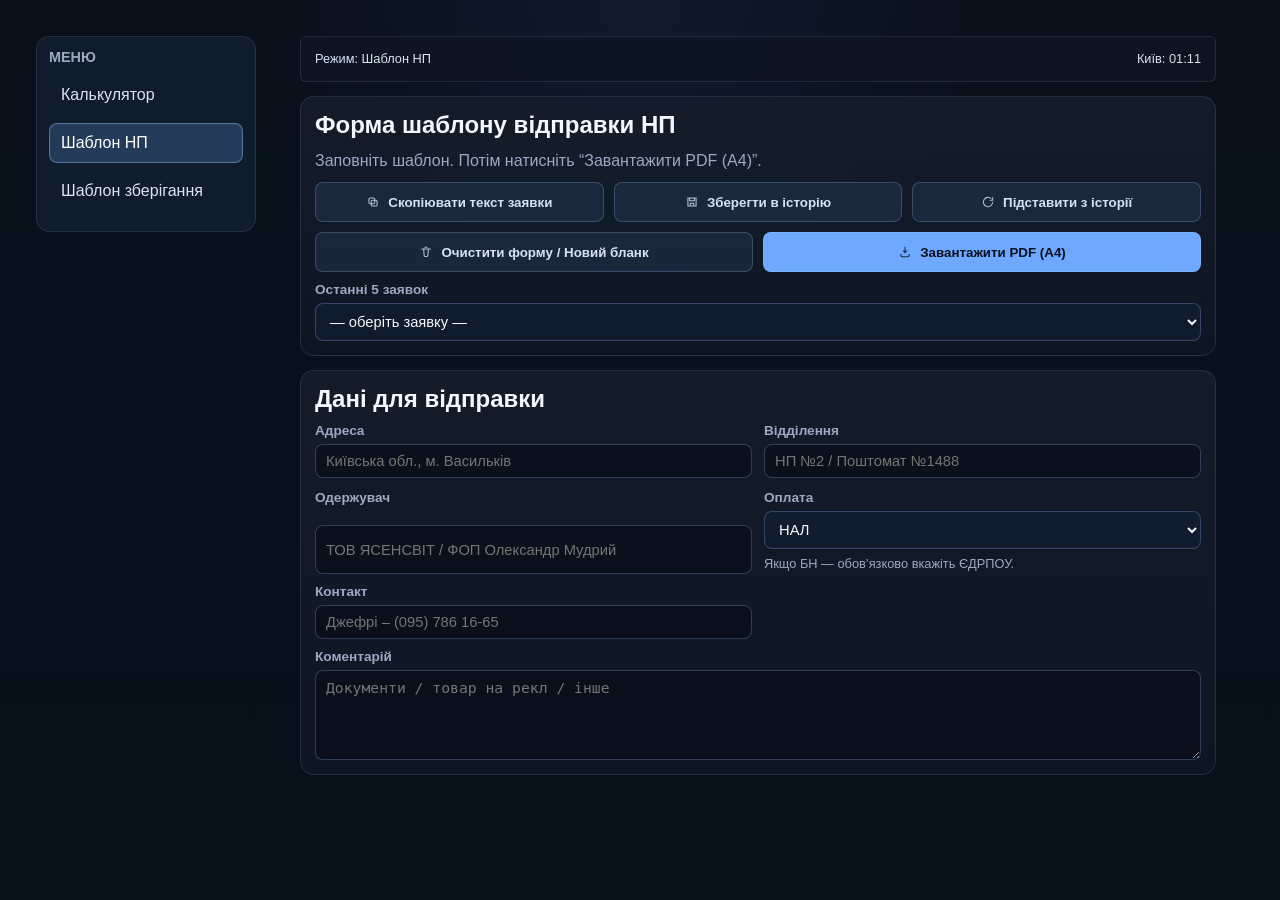
<file: np-form.html>
<!doctype html>
<html lang="uk">
<head>
  <meta charset="UTF-8" />
  <meta name="viewport" content="width=device-width, initial-scale=1.0" />
  <title>Форма НП</title>
  <link rel="stylesheet" href="./assets/styles/tokens.css" />
  <script>
    if (window.self !== window.top) document.documentElement.classList.add('embedded');
  </script>
  <style>
    :root {
      --bg: var(--color-bg);
      --surface: var(--color-surface);
      --line: var(--color-line);
      --text: var(--color-text);
      --muted: var(--color-muted);
      --accent: var(--color-accent);
      --radius: var(--radius-lg);
      --surface-l1: rgba(10, 16, 28, .92);
      --surface-l2: rgba(18, 30, 48, .88);
    }
    * { box-sizing: border-box; }
    body {
      margin: 0;
      min-height: 100vh;
      font-family: "Segoe UI", Roboto, Arial, sans-serif;
      color: var(--text);
      background:
        radial-gradient(circle at top, rgba(88, 144, 255, .08), transparent 34%),
        linear-gradient(180deg, #09101a 0%, #07111c 52%, #081019 100%);
      padding: 20px;
      overflow-y: scroll;
    }
    .page {
      width: min(var(--container-page-max), calc(100% - 56px));
      margin: 0 auto;
      display: grid;
      gap: 14px;
    }
    .app-shell { width: min(var(--container-shell-max), calc(100% - 32px)); margin: 16px auto; display: grid; grid-template-columns: var(--sidebar-w) minmax(0, 1fr); gap: 16px; }
    .sidebar { background: rgba(19, 30, 47, .84); border: 1px solid var(--line); border-radius: var(--menu-radius); padding: 12px; align-self: start; position: sticky; top: 20px; }
    .sidebar h2 { margin: 0 0 10px; font-size: .9rem; text-transform: uppercase; color: var(--muted); }
    .menu-link { display:block; padding:10px 11px; border-radius:8px; color:#d9e4f7; text-decoration:none; border:1px solid transparent; margin-bottom:8px; }
    .menu-link:hover { background: rgba(110,168,255,.12); border-color: rgba(143,190,255,.24); color:#fff; }
    .menu-link.is-active { background: rgba(110,168,255,.22); border-color: rgba(143,190,255,.42); color:#fff; box-shadow: inset 0 0 0 1px rgba(255,255,255,.04); }
    .embedded .sidebar { display: none; }
    .embedded .app-shell { grid-template-columns: 1fr; width: 100%; margin: 0; }
    .embedded .page { width: min(var(--container-page-max), calc(100% - 20px)); margin: 10px auto 20px; }
    .panel-head { display:flex; justify-content:space-between; align-items:center; gap:12px; min-height:46px; padding:8px 14px; border:1px solid var(--line); border-radius:var(--radius-sm); background:rgba(15,22,34,.95); }
    .panel-head-meta { display:flex; gap:8px; flex-wrap:wrap; align-items:center; }
    .meta-chip { padding:0; border:0; background:transparent; color:#d7e2f5; font-size:.8rem; line-height:1.2; }
    .card {
      background: linear-gradient(180deg, rgba(255,255,255,.03), rgba(255,255,255,.008)), var(--surface);
      border: 1px solid var(--line);
      border-radius: var(--menu-radius);
      padding: var(--space-md);
      display: grid;
      gap: var(--space-sm);
    }
    h1, h2 { margin: 0; }
    p { margin: 0; color: var(--muted); line-height: 1.45; }
    .grid { display: grid; grid-template-columns: repeat(2, minmax(0, 1fr)); gap: 12px; }
    .field { display: grid; gap: 6px; }
    label { font-size: .85rem; color: var(--muted); font-weight: 700; }
    input, textarea, select {
      width: 100%;
      border: 1px solid rgba(118,150,197,.35);
      border-radius: var(--radius-md);
      padding: 8px var(--space-sm);
      background: var(--surface-l1);
      color: var(--text);
      font-size: .92rem;
    }
    select { min-height: var(--control-h-md); background: var(--surface-l2); }
    textarea { min-height: 90px; resize: vertical; }
    .actions { display: flex; gap: 10px; flex-wrap: wrap; }
    .actions > .btn,
    .actions > .btn-link {
      flex: 1 1 220px;
      justify-content: center;
    }
    .btn {
      border: 1px solid rgba(143,190,255,.5);
      background: var(--accent);
      color: #08111d;
      border-radius: var(--radius-md);
      min-height: var(--control-h-md);
      padding: 0 var(--space-sm);
      font-weight: 600;
      cursor: pointer;
      display: inline-flex;
      align-items: center;
      justify-content: center;
      gap: 8px;
    }
    .btn,
    .btn-copy,
    .btn-link {
      border-radius: var(--radius-md);
      min-height: var(--btn-h-md);
      padding: 0 16px;
    }
    .btn:focus-visible,
    .btn-link:focus-visible {
      outline: none;
      box-shadow: 0 0 0 3px rgba(143,190,255,.28);
    }
    .btn-icon-ui { width: 14px; height: 14px; flex: 0 0 14px; opacity: .84; }
    .btn-md { min-height: var(--btn-h-md); }
    .btn-sm { min-height: var(--btn-h-sm); font-size: .88rem; padding: 0 12px; }
    .btn[disabled] { opacity: .65; cursor: not-allowed; }
    .btn-copy {
      background: rgba(34,48,71,.64);
      color: #d7e2f5;
      border-color: rgba(118,150,197,.34);
    }
    .btn-link {
      display: inline-flex;
      align-items: center;
      text-decoration: none;
      color: #d7e2f5;
      background: rgba(34,48,71,.64);
      border: 1px solid rgba(118,150,197,.34);
      border-radius: 8px;
      min-height: 40px;
      padding: 0 14px;
    }
    .hint { font-size: .8rem; color: var(--muted); margin: 0; }
    .print-sheet { display: none; }
    .hidden { display: none !important; }
    .grid.bn-mode #edrpouField { order: 2; }
    .grid.bn-mode #contactField { order: 1; }
    @media (max-width: 980px) { .app-shell { grid-template-columns: 1fr; width: min(100%, calc(100% - 16px)); gap: 12px; } .sidebar { position: static; padding: 10px; } body { padding: 8px; } }
    @media (max-width: 720px) { .grid { grid-template-columns: 1fr; } }
    @media print {
      @page { size: A4 portrait; margin: 10mm; }
      body { padding: 0; background: #fff; color: #111; }
      .card { display: none !important; }
      .print-sheet {
        display: block;
        border: 1px solid #999;
        border-radius: 2px;
        padding: 14px;
        font-size: 11pt;
        line-height: 1.35;
      }
      .print-sheet h1 {
        margin: 0 0 10px;
        font-size: 15pt;
      }
      .print-row {
        display: grid;
        grid-template-columns: 150px 1fr;
        gap: 10px;
        padding: 6px 0;
        border-bottom: 1px solid #ddd;
      }
      .print-row:last-child { border-bottom: 0; }
      .app-shell,
      .page { width: 100%; margin: 0; }
      .sidebar { display: none !important; }
      .print-label { font-weight: 700; }
      .print-value { word-break: break-word; }
    }
  </style>
</head>
<body>
  <main class="app-shell">
    <aside class="sidebar">
      <h2>Меню</h2>
      <nav aria-label="Основна навігація">
        <a class="menu-link" href="./calculator.html">Калькулятор</a>
        <a class="menu-link is-active" href="./np-form.html" aria-current="page">Шаблон НП</a>
        <a class="menu-link" href="./storage-form.html">Шаблон зберігання</a>
      </nav>
    </aside>
    <div class="page">
    <section class="panel-head"><div class="panel-head-meta"><span class="meta-chip">Режим: Шаблон НП</span></div><div class="panel-head-meta"><span class="meta-chip" id="panelTime">UTC: --:--</span></div></section>
    <section class="card">
      <h1>Форма шаблону відправки НП</h1>
      <p>Заповніть шаблон. Потім натисніть “Завантажити PDF (A4)”.</p>
      <div class="actions">
        <button class="btn btn-copy btn-md" id="copyRequestBtn" type="button"><svg class="btn-icon-ui" viewBox="0 0 24 24" aria-hidden="true"><rect x="9" y="9" width="10" height="10" rx="2" fill="none" stroke="currentColor" stroke-width="1.75"/><rect x="5" y="5" width="10" height="10" rx="2" fill="none" stroke="currentColor" stroke-width="1.75"/></svg>Скопіювати текст заявки</button>
        <button class="btn btn-copy btn-md" id="saveHistoryBtn" type="button"><svg class="btn-icon-ui" viewBox="0 0 24 24" aria-hidden="true"><path d="M5 5h14v14H5z" fill="none" stroke="currentColor" stroke-width="1.75"/><path d="M8 5v5h8V5M9 19v-5h6v5" fill="none" stroke="currentColor" stroke-width="1.75"/></svg>Зберегти в історію</button>
        <button class="btn btn-copy btn-md" id="loadHistoryBtn" type="button"><svg class="btn-icon-ui" viewBox="0 0 24 24" aria-hidden="true"><path d="M20 12a8 8 0 1 1-2.34-5.66" fill="none" stroke="currentColor" stroke-width="1.75"/><path d="M20 4v5h-5" fill="none" stroke="currentColor" stroke-width="1.75"/></svg>Підставити з історії</button>
        <button class="btn btn-copy btn-md" id="clearFormBtn" type="button"><svg class="btn-icon-ui" viewBox="0 0 24 24" aria-hidden="true"><path d="M4 7h16M9.5 4h5M8 7l.8 11.1a1.7 1.7 0 0 0 1.7 1.6h3a1.7 1.7 0 0 0 1.7-1.6L16 7" fill="none" stroke="currentColor" stroke-width="1.75"/></svg>Очистити форму / Новий бланк</button>
        <button class="btn btn-md" id="printPdfBtn" type="button"><svg class="btn-icon-ui" viewBox="0 0 24 24" aria-hidden="true"><path d="M12 3v10m0 0 3.2-3.2M12 13 8.8 9.8M5 15.5v2.7A1.8 1.8 0 0 0 6.8 20h10.4a1.8 1.8 0 0 0 1.8-1.8v-2.7" fill="none" stroke="currentColor" stroke-width="1.75"/></svg>Завантажити PDF (A4)</button>
      </div>
      <div class="field">
        <label for="historySelect">Останні 5 заявок</label>
        <select id="historySelect">
          <option value="">— оберіть заявку —</option>
        </select>
      </div>
    </section>

    <section class="card">
      <h2>Дані для відправки</h2>
      <div class="grid">
        <div class="field">
          <label for="address">Адреса</label>
          <input id="address" type="text" placeholder="Київська обл., м. Васильків" />
        </div>
        <div class="field">
          <label for="department">Відділення</label>
          <input id="department" type="text" placeholder="НП №2 / Поштомат №1488" />
        </div>
        <div class="field">
          <label for="receiver">Одержувач</label>
          <input id="receiver" type="text" placeholder="ТОВ ЯСЕНСВІТ / ФОП Олександр Мудрий" />
        </div>
        <div class="field">
          <label for="paymentType">Оплата</label>
          <select id="paymentType">
            <option value="НАЛ">НАЛ</option>
            <option value="БН">БН</option>
          </select>
          <p class="hint">Якщо БН — обов’язково вкажіть ЄДРПОУ.</p>
        </div>
      </div>
      <div class="grid" id="contactEdrpouGrid">
        <div class="field hidden" id="edrpouField">
          <label for="edrpou">ЄДРПОУ</label>
          <input id="edrpou" type="text" inputmode="numeric" placeholder="12345678" />
        </div>
        <div class="field" id="contactField">
          <label for="contact">Контакт</label>
          <input id="contact" type="text" placeholder="Джефрі – (095) 786 16-65" />
        </div>
      </div>
      <div class="field">
        <label for="comment">Коментарій</label>
        <textarea id="comment" placeholder="Документи / товар на рекл / інше"></textarea>
      </div>
    </section>

    <section id="printSheet" class="print-sheet" aria-hidden="true">
      <h1>Шаблон відправки НП</h1>
      <div class="print-row"><div class="print-label">Адреса:</div><div id="printAddress" class="print-value">—</div></div>
      <div class="print-row"><div class="print-label">Відділення:</div><div id="printDepartment" class="print-value">—</div></div>
      <div class="print-row"><div class="print-label">Одержувач:</div><div id="printReceiver" class="print-value">—</div></div>
      <div class="print-row"><div class="print-label">Оплата:</div><div id="printPayment" class="print-value">—</div></div>
      <div id="printEdrpouRow" class="print-row hidden"><div class="print-label">ЄДРПОУ:</div><div id="printEdrpou" class="print-value">—</div></div>
      <div class="print-row"><div class="print-label">Контакт:</div><div id="printContact" class="print-value">—</div></div>
      <div class="print-row"><div class="print-label">Коментарій:</div><div id="printComment" class="print-value">—</div></div>
    </section>
    </div>
  </main>
  <script>
    (function () {
      const panelTime = document.getElementById('panelTime');
      function syncPanelTime(){
      if (!panelTime) return;
      panelTime.textContent = `Київ: ${new Date().toLocaleTimeString('uk-UA', { hour: '2-digit', minute: '2-digit', timeZone: 'Europe/Kyiv' })}`;
    }
    syncPanelTime();
    setInterval(syncPanelTime, 60000);
      const byId = (id) => document.getElementById(id);
      const storageKey = 'np-form-draft-v1';
      const historyKey = 'np-form-history-v1';
      const paymentType = byId('paymentType');
      const edrpouField = byId('edrpouField');
      const edrpouInput = byId('edrpou');
      const contactEdrpouGrid = byId('contactEdrpouGrid');
      const contactInput = byId('contact');
      const fieldIds = ['address', 'department', 'receiver', 'paymentType', 'edrpou', 'contact', 'comment'];

      function syncPaymentState() {
        const isBn = paymentType.value === 'БН';
        edrpouField.classList.toggle('hidden', !isBn);
        edrpouInput.required = isBn;
        contactEdrpouGrid.classList.toggle('bn-mode', isBn);
      }

      function formatPhoneUa(rawValue) {
        const digits = String(rawValue).replace(/\D/g, '');
        let local = digits.startsWith('380') ? digits.slice(3) : digits;
        if (local.startsWith('0')) local = local.slice(1);
        local = local.slice(0, 9);
        const p1 = local.slice(0, 2);
        const p2 = local.slice(2, 5);
        const p3 = local.slice(5, 7);
        const p4 = local.slice(7, 9);
        let out = '+380';
        if (p1) out += ` (${p1}`;
        if (p1.length === 2) out += ')';
        if (p2) out += ` ${p2}`;
        if (p3) out += `-${p3}`;
        if (p4) out += `-${p4}`;
        return out;
      }

      function collectData() {
        return {
          address: byId('address').value.trim(),
          department: byId('department').value.trim(),
          receiver: byId('receiver').value.trim(),
          payment: paymentType.value,
          edrpou: byId('edrpou').value.trim(),
          contact: byId('contact').value.trim(),
          comment: byId('comment').value.trim()
        };
      }

      function fillPrintSheet() {
        const data = collectData();
        byId('printAddress').textContent = data.address || '—';
        byId('printDepartment').textContent = data.department || '—';
        byId('printReceiver').textContent = data.receiver || '—';
        byId('printPayment').textContent = data.payment || '—';
        byId('printContact').textContent = data.contact || '—';
        byId('printComment').textContent = data.comment || '—';
        const isBn = data.payment === 'БН';
        byId('printEdrpouRow').classList.toggle('hidden', !isBn);
        byId('printEdrpou').textContent = data.edrpou || '—';
      }

      function buildRequestText() {
        const data = collectData();
        const lines = [
          `Адреса: ${data.address || '—'}`,
          `Відділення: ${data.department || '—'}`,
          `Одержувач: ${data.receiver || '—'}`,
          `Оплата: ${data.payment || '—'}`,
          `Контакт: ${data.contact || '—'}`
        ];
        if (data.payment === 'БН') lines.push(`ЄДРПОУ: ${data.edrpou || '—'}`);
        lines.push(`Коментарій: ${data.comment || '—'}`);
        return lines.join('\n');
      }

      async function copyRequestText() {
        const text = buildRequestText();
        try {
          if (navigator.clipboard && window.isSecureContext) {
            await navigator.clipboard.writeText(text);
            return true;
          }
        } catch (_) {}
        try {
          const ta = document.createElement('textarea');
          ta.value = text;
          ta.style.position = 'fixed';
          ta.style.left = '-9999px';
          document.body.appendChild(ta);
          ta.focus();
          ta.select();
          const ok = document.execCommand('copy');
          document.body.removeChild(ta);
          return Boolean(ok);
        } catch (_) {
          return false;
        }
      }

      function saveDraft() {
        try {
          const payload = {};
          fieldIds.forEach((id) => { payload[id] = byId(id).value; });
          localStorage.setItem(storageKey, JSON.stringify(payload));
        } catch (_) {}
      }

      function clearForm() {
        fieldIds.forEach((id) => { byId(id).value = id === 'paymentType' ? 'НАЛ' : ''; });
        syncPaymentState();
        saveDraft();
      }

      function getHistory() {
        try {
          const raw = localStorage.getItem(historyKey);
          const parsed = raw ? JSON.parse(raw) : [];
          return Array.isArray(parsed) ? parsed : [];
        } catch (_) {
          return [];
        }
      }

      function saveHistory(history) {
        try {
          localStorage.setItem(historyKey, JSON.stringify(history.slice(0, 5)));
        } catch (_) {}
      }

      function renderHistoryOptions() {
        const select = byId('historySelect');
        const current = getHistory();
        select.innerHTML = '<option value=\"\">— оберіть заявку —</option>';
        current.forEach((entry, idx) => {
          const option = document.createElement('option');
          option.value = String(idx);
          option.textContent = `${entry.receiver || 'Без одержувача'} · ${entry.department || 'Без відділення'}`;
          select.appendChild(option);
        });
      }

      function saveCurrentToHistory() {
        const next = collectData();
        const current = getHistory();
        const deduped = current.filter((entry) => JSON.stringify(entry) !== JSON.stringify(next));
        saveHistory([next, ...deduped]);
        renderHistoryOptions();
      }

      function loadFromHistory() {
        const idx = Number(byId('historySelect').value);
        if (!Number.isInteger(idx) || idx < 0) return;
        const entry = getHistory()[idx];
        if (!entry) return;
        byId('address').value = entry.address || '';
        byId('department').value = entry.department || '';
        byId('receiver').value = entry.receiver || '';
        byId('paymentType').value = entry.payment || 'НАЛ';
        byId('edrpou').value = entry.edrpou || '';
        byId('contact').value = entry.contact || '';
        byId('comment').value = entry.comment || '';
        syncPaymentState();
        saveDraft();
      }

      function restoreDraft() {
        try {
          const raw = localStorage.getItem(storageKey);
          if (!raw) return;
          const parsed = JSON.parse(raw);
          fieldIds.forEach((id) => {
            if (parsed[id] !== undefined) byId(id).value = parsed[id];
          });
        } catch (_) {}
      }

      byId('printPdfBtn').addEventListener('click', () => {
        syncPaymentState();
        fillPrintSheet();
        window.print();
      });
      byId('copyRequestBtn').addEventListener('click', async (event) => {
        const ok = await copyRequestText();
        const btn = event.currentTarget;
        const original = btn.textContent;
        btn.textContent = ok ? 'Скопійовано ✓' : 'Не вдалося скопіювати';
        setTimeout(() => { btn.textContent = original; }, 1400);
      });
      byId('saveHistoryBtn').addEventListener('click', () => {
        saveCurrentToHistory();
      });
      byId('loadHistoryBtn').addEventListener('click', () => {
        loadFromHistory();
      });
      byId('clearFormBtn').addEventListener('click', () => {
        clearForm();
      });
      contactInput.addEventListener('input', () => {
        const next = formatPhoneUa(contactInput.value);
        contactInput.value = next;
        saveDraft();
      });
      fieldIds
        .filter((id) => id !== 'contact')
        .forEach((id) => byId(id).addEventListener('input', saveDraft));

      paymentType.addEventListener('change', () => {
        syncPaymentState();
        saveDraft();
      });
      renderHistoryOptions();
      restoreDraft();
      syncPaymentState();
    })();
  </script>
</body>
</html>
</file>
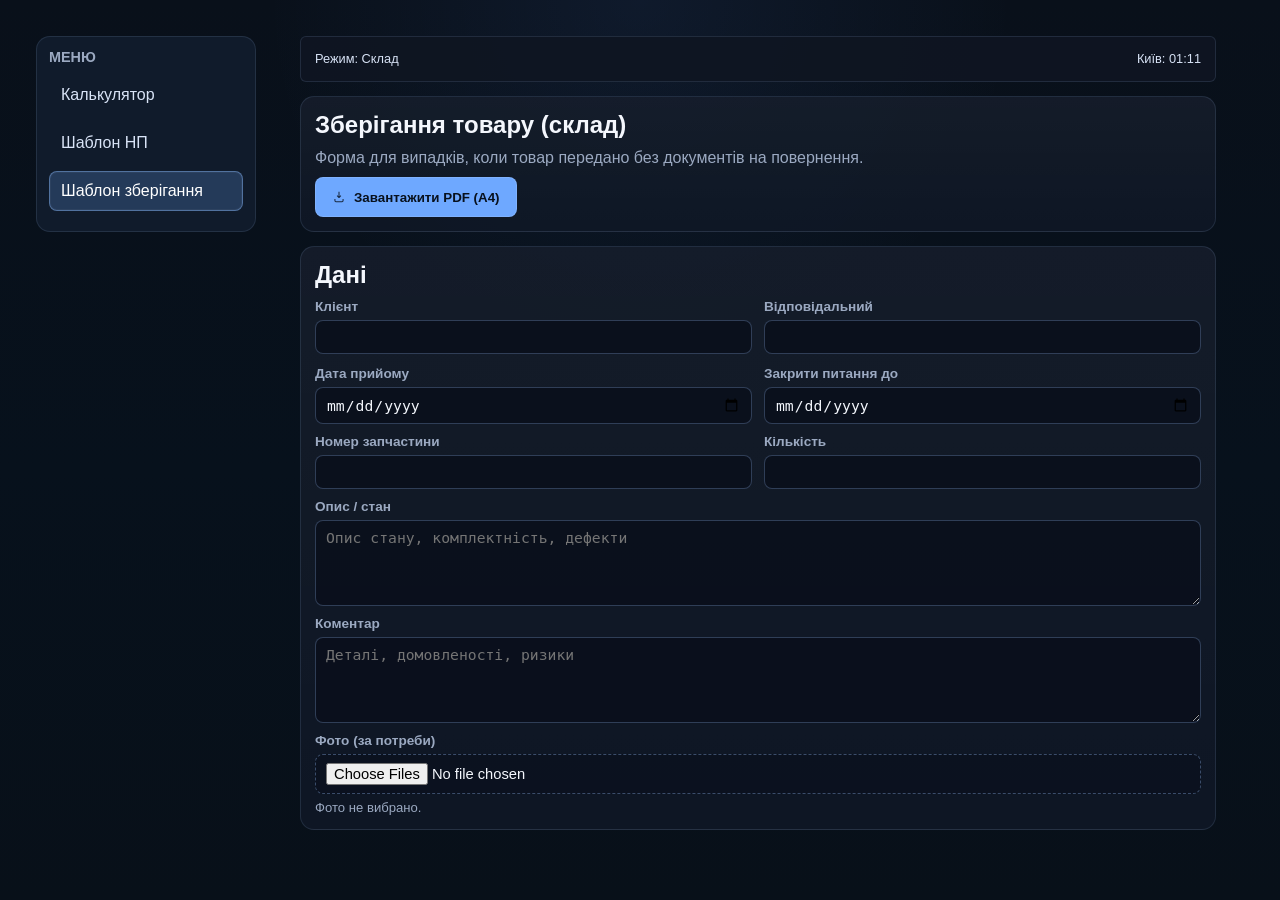
<file: storage-form.html>
<!doctype html>
<html lang="uk">
<head>
  <meta charset="UTF-8" />
  <meta name="viewport" content="width=device-width, initial-scale=1.0" />
  <title>Зберігання товару (склад)</title>
  <link rel="stylesheet" href="./assets/styles/tokens.css" />
  <script>
    if (window.self !== window.top) document.documentElement.classList.add('embedded');
  </script>
  <style>
    :root {
      --bg: var(--color-bg);
      --surface: var(--color-surface);
      --line: var(--color-line);
      --text: var(--color-text);
      --muted: var(--color-muted);
      --accent: var(--color-accent);
      --radius: var(--radius-lg);
      --surface-l1: rgba(10, 16, 28, .92);
      --surface-l2: rgba(18, 30, 48, .88);
    }
    * { box-sizing: border-box; }
    body {
      margin: 0;
      min-height: 100vh;
      font-family: "Segoe UI", Roboto, Arial, sans-serif;
      color: var(--text);
      background:
        radial-gradient(circle at top, rgba(88, 144, 255, .08), transparent 34%),
        linear-gradient(180deg, #09101a 0%, #07111c 52%, #081019 100%);
      padding: 20px;
      overflow-y: scroll;
    }
    .page { width: min(var(--container-page-max), calc(100% - 56px)); margin: 0 auto; display: grid; gap: 14px; }
    .app-shell { width: min(var(--container-shell-max), calc(100% - 32px)); margin: 16px auto; display: grid; grid-template-columns: var(--sidebar-w) minmax(0, 1fr); gap: 16px; }
    .sidebar { background: rgba(19, 30, 47, .84); border: 1px solid var(--line); border-radius: var(--menu-radius); padding: 12px; align-self: start; position: sticky; top: 20px; }
    .sidebar h2 { margin: 0 0 10px; font-size: .9rem; text-transform: uppercase; color: var(--muted); }
    .menu-link { display:block; padding:10px 11px; border-radius:8px; color:#d9e4f7; text-decoration:none; border:1px solid transparent; margin-bottom:8px; }
    .menu-link:hover { background: rgba(110,168,255,.12); border-color: rgba(143,190,255,.24); color:#fff; }
    .menu-link.is-active { background: rgba(110,168,255,.22); border-color: rgba(143,190,255,.42); color:#fff; box-shadow: inset 0 0 0 1px rgba(255,255,255,.04); }
    .embedded .sidebar { display: none; }
    .embedded .app-shell { grid-template-columns: 1fr; width: 100%; margin: 0; }
    .embedded .page { width: min(var(--container-page-max), calc(100% - 20px)); margin: 10px auto 20px; }
    .panel-head { display:flex; justify-content:space-between; align-items:center; gap:12px; min-height:46px; padding:8px 14px; border:1px solid var(--line); border-radius:var(--radius-sm); background:rgba(15,22,34,.95); }
    .panel-head-meta { display:flex; gap:8px; flex-wrap:wrap; align-items:center; }
    .meta-chip { padding:0; border:0; background:transparent; color:#d7e2f5; font-size:.8rem; line-height:1.2; }
    .card {
      background: linear-gradient(180deg, rgba(255,255,255,.03), rgba(255,255,255,.008)), var(--surface);
      border: 1px solid var(--line);
      border-radius: var(--menu-radius);
      padding: var(--space-md);
      display: grid;
      gap: var(--space-sm);
    }
    h1, h2 { margin: 0; }
    p { margin: 0; color: var(--muted); }
    .grid { display: grid; grid-template-columns: repeat(2, minmax(0, 1fr)); gap: 12px; }
    .field { display: grid; gap: 6px; }
    label { font-size: .85rem; color: var(--muted); font-weight: 700; }
    input, textarea {
      width: 100%;
      border: 1px solid rgba(118,150,197,.35);
      border-radius: var(--radius-md);
      padding: 8px var(--space-sm);
      background: var(--surface-l1);
      color: var(--text);
      font-size: .92rem;
    }
    input[type="file"] {
      border: 1px dashed rgba(118,150,197,.45);
      background: rgba(10, 16, 28, .55);
      padding: 8px 10px;
    }
    textarea { min-height: 86px; resize: vertical; }
    .hint { margin: 0; color: var(--muted); font-size: .82rem; }
    .actions { display: flex; gap: 10px; flex-wrap: wrap; }
    .btn, .btn-link {
      min-height: var(--control-h-md);
      padding: 0 var(--space-sm);
      border-radius: var(--radius-md);
      font-weight: 600;
      text-decoration: none;
      display: inline-flex;
      align-items: center;
      justify-content: center;
      gap: 8px;
      border: 1px solid rgba(143,190,255,.5);
    }
    .btn, .btn-link {
      border-radius: var(--radius-md);
      min-height: var(--btn-h-md);
      padding: 0 16px;
    }
    .btn:focus-visible,
    .btn-link:focus-visible {
      outline: none;
      box-shadow: 0 0 0 3px rgba(143,190,255,.28);
    }
    .btn-icon-ui { width: 14px; height: 14px; flex: 0 0 14px; opacity: .84; }
    .btn-md { min-height: var(--btn-h-md); }
    .btn-sm { min-height: var(--btn-h-sm); font-size: .88rem; padding: 0 12px; }
    .btn { background: var(--accent); color: #08111d; cursor: pointer; }
    .btn-link { color: #d7e2f5; border-color: rgba(118,150,197,.34); }
    .print-sheet { display: none; }
    @media (max-width: 980px) { .app-shell { grid-template-columns: 1fr; width: min(100%, calc(100% - 16px)); gap: 12px; } .sidebar { position: static; padding: 10px; } body { padding: 8px; } }
    @media (max-width: 720px) { .grid { grid-template-columns: 1fr; } }
    @media print {
      @page { size: A4 portrait; margin: 10mm; }
      body { background: #fff; color: #111; padding: 0; }
      .card { display: none !important; }
      .print-sheet { display: block; border: 1px solid #999; border-radius: 2px; padding: 12px; font-size: 11pt; }
      .app-shell,
      .page { width: 100%; margin: 0; }
      .sidebar { display: none !important; }
      .row { display: grid; grid-template-columns: 170px 1fr; gap: 10px; border-bottom: 1px solid #ddd; padding: 6px 0; }
      .row:last-child { border-bottom: 0; }
      .key { font-weight: 700; }
      .print-photos { display: grid; grid-template-columns: repeat(auto-fill, minmax(95px, 1fr)); gap: 8px; }
      .print-photo { width: 100%; max-height: 125px; object-fit: contain; border: 1px solid #d9d9d9; border-radius: 4px; }
    }
  </style>
</head>
<body>
<main class="app-shell">
  <aside class="sidebar">
    <h2>Меню</h2>
    <nav aria-label="Основна навігація">
      <a class="menu-link" href="./calculator.html">Калькулятор</a>
      <a class="menu-link" href="./np-form.html">Шаблон НП</a>
      <a class="menu-link is-active" href="./storage-form.html" aria-current="page">Шаблон зберігання</a>
    </nav>
  </aside>
  <div class="page">
  <section class="panel-head"><div class="panel-head-meta"><span class="meta-chip">Режим: Склад</span></div><div class="panel-head-meta"><span class="meta-chip" id="panelTime">UTC: --:--</span></div></section>
  <section class="card">
    <h1>Зберігання товару (склад)</h1>
    <p>Форма для випадків, коли товар передано без документів на повернення.</p>
    <div class="actions">
      <button type="button" class="btn btn-md" id="printStorageBtn"><svg class="btn-icon-ui" viewBox="0 0 24 24" aria-hidden="true"><path d="M12 3v10m0 0 3.2-3.2M12 13 8.8 9.8M5 15.5v2.7A1.8 1.8 0 0 0 6.8 20h10.4a1.8 1.8 0 0 0 1.8-1.8v-2.7" fill="none" stroke="currentColor" stroke-width="1.75"/></svg>Завантажити PDF (A4)</button>
    </div>
  </section>

  <section class="card">
    <h2>Дані</h2>
    <div class="grid">
      <div class="field"><label for="client">Клієнт</label><input id="client" type="text" /></div>
      <div class="field"><label for="responsible">Відповідальний</label><input id="responsible" type="text" /></div>
      <div class="field"><label for="acceptedAt">Дата прийому</label><input id="acceptedAt" type="date" /></div>
      <div class="field"><label for="deadlineAt">Закрити питання до</label><input id="deadlineAt" type="date" /></div>
    </div>
    <div class="grid">
      <div class="field"><label for="partNumber">Номер запчастини</label><input id="partNumber" type="text" /></div>
      <div class="field"><label for="partQty">Кількість</label><input id="partQty" type="number" min="0" step="1" /></div>
    </div>
    <div class="field">
      <label for="partCondition">Опис / стан</label>
      <textarea id="partCondition" placeholder="Опис стану, комплектність, дефекти"></textarea>
    </div>
    <div class="field">
      <label for="storageComment">Коментар</label>
      <textarea id="storageComment" placeholder="Деталі, домовленості, ризики"></textarea>
    </div>
    <div class="field">
      <label for="storagePhotos">Фото (за потреби)</label>
      <input id="storagePhotos" type="file" accept="image/*" multiple />
      <p id="storagePhotosHint" class="hint">Фото не вибрано.</p>
    </div>
  </section>

  <section id="storagePrintSheet" class="print-sheet" aria-hidden="true">
    <h1>Акт зберігання товару (склад)</h1>
    <div class="row"><div class="key">Клієнт:</div><div id="printClient">—</div></div>
    <div class="row"><div class="key">Відповідальний:</div><div id="printResponsible">—</div></div>
    <div class="row"><div class="key">Дата прийому:</div><div id="printAcceptedAt">—</div></div>
    <div class="row"><div class="key">Закрити питання до:</div><div id="printDeadlineAt">—</div></div>
    <div class="row"><div class="key">Номер запчастини:</div><div id="printPartNumber">—</div></div>
    <div class="row"><div class="key">Кількість:</div><div id="printPartQty">—</div></div>
    <div class="row"><div class="key">Опис / стан:</div><div id="printPartCondition">—</div></div>
    <div class="row"><div class="key">Коментар:</div><div id="printStorageComment">—</div></div>
    <div class="row"><div class="key">Фото:</div><div id="printStoragePhotos">—</div></div>
  </section>
  </div>
</main>
<script>
(function () {
  const panelTime = document.getElementById('panelTime');
  function syncPanelTime(){
      if (!panelTime) return;
      panelTime.textContent = `Київ: ${new Date().toLocaleTimeString('uk-UA', { hour: '2-digit', minute: '2-digit', timeZone: 'Europe/Kyiv' })}`;
    }
    syncPanelTime();
    setInterval(syncPanelTime, 60000);
  const byId = (id) => document.getElementById(id);
  const photosInput = byId('storagePhotos');
  const photosHint = byId('storagePhotosHint');
  const printPhotosEl = byId('printStoragePhotos');
  let currentPhotoUrls = [];

  function clearPhotoUrls() {
    currentPhotoUrls.forEach((url) => URL.revokeObjectURL(url));
    currentPhotoUrls = [];
  }

  function getPhotoNames() {
    const files = photosInput && photosInput.files ? Array.from(photosInput.files) : [];
    return files.map((file) => file.name);
  }

  function getPhotoFiles() {
    return photosInput && photosInput.files ? Array.from(photosInput.files) : [];
  }

  async function renderPrintPhotos() {
    clearPhotoUrls();
    const files = getPhotoFiles();
    printPhotosEl.innerHTML = '';
    if (!files.length) {
      printPhotosEl.textContent = '—';
      return;
    }

    const wrap = document.createElement('div');
    wrap.className = 'print-photos';
    printPhotosEl.appendChild(wrap);

    const decodes = files.map((file, idx) => {
      const url = URL.createObjectURL(file);
      currentPhotoUrls.push(url);
      const img = document.createElement('img');
      img.className = 'print-photo';
      img.src = url;
      img.alt = `Фото ${idx + 1}`;
      wrap.appendChild(img);
      return img.decode ? img.decode().catch(() => null) : Promise.resolve();
    });
    await Promise.all(decodes);
  }

  function syncPhotoHint() {
    const names = getPhotoNames();
    photosHint.textContent = names.length ? `Додано фото: ${names.join(', ')}` : 'Фото не вибрано.';
  }
  async function fillPrint() {
    byId('printClient').textContent = byId('client').value.trim() || '—';
    byId('printResponsible').textContent = byId('responsible').value.trim() || '—';
    byId('printAcceptedAt').textContent = byId('acceptedAt').value || '—';
    byId('printDeadlineAt').textContent = byId('deadlineAt').value || '—';
    byId('printPartNumber').textContent = byId('partNumber').value.trim() || '—';
    byId('printPartQty').textContent = byId('partQty').value.trim() || '—';
    byId('printPartCondition').textContent = byId('partCondition').value.trim() || '—';
    byId('printStorageComment').textContent = byId('storageComment').value.trim() || '—';
    await renderPrintPhotos();
  }
  photosInput.addEventListener('change', syncPhotoHint);
  syncPhotoHint();
  byId('printStorageBtn').addEventListener('click', async () => {
    await fillPrint();
    window.print();
  });
  window.addEventListener('afterprint', clearPhotoUrls);
})();
</script>
</body>
</html>
</file>
<file: assets/styles/tokens.css>
:root {
  --container-shell-max: 1860px;
  --container-page-max: 1620px;
  --container-form-max: 980px;

  --color-bg: #09101a;
  --color-bg-grad-mid: #07111c;
  --color-bg-grad-end: #081019;
  --color-surface: rgba(14, 22, 36, .84);
  --color-line: rgba(100, 124, 161, .22);
  --color-text: #f4f7fd;
  --color-muted: #9ba9c1;
  --color-accent: #6ea8ff;

  --radius-lg: 18px;
  --sidebar-w: 220px;
  --shell-gap: 16px;
  --shell-pad: 12px;
  --menu-radius: 14px;

  --space-2xs: 4px;
  --space-xs: 6px;
  --space-sm: 10px;
  --space-md: 14px;
  --space-lg: 18px;

  --control-h-sm: 34px;
  --control-h-md: 38px;
  --btn-h-sm: 34px;
  --btn-h-md: 40px;

  --radius-sm: 6px;
  --radius-md: 8px;

  --font-caption: .72rem;
  --font-body: .92rem;
  --font-label: .79rem;
  --font-section: .98rem;
  --font-title: 1.08rem;
}

@media (max-width: 1180px) {
  :root {
    --space-sm: 9px;
    --space-md: 12px;
    --space-lg: 16px;
    --control-h-sm: 32px;
    --control-h-md: 36px;
  }
}
</file>
